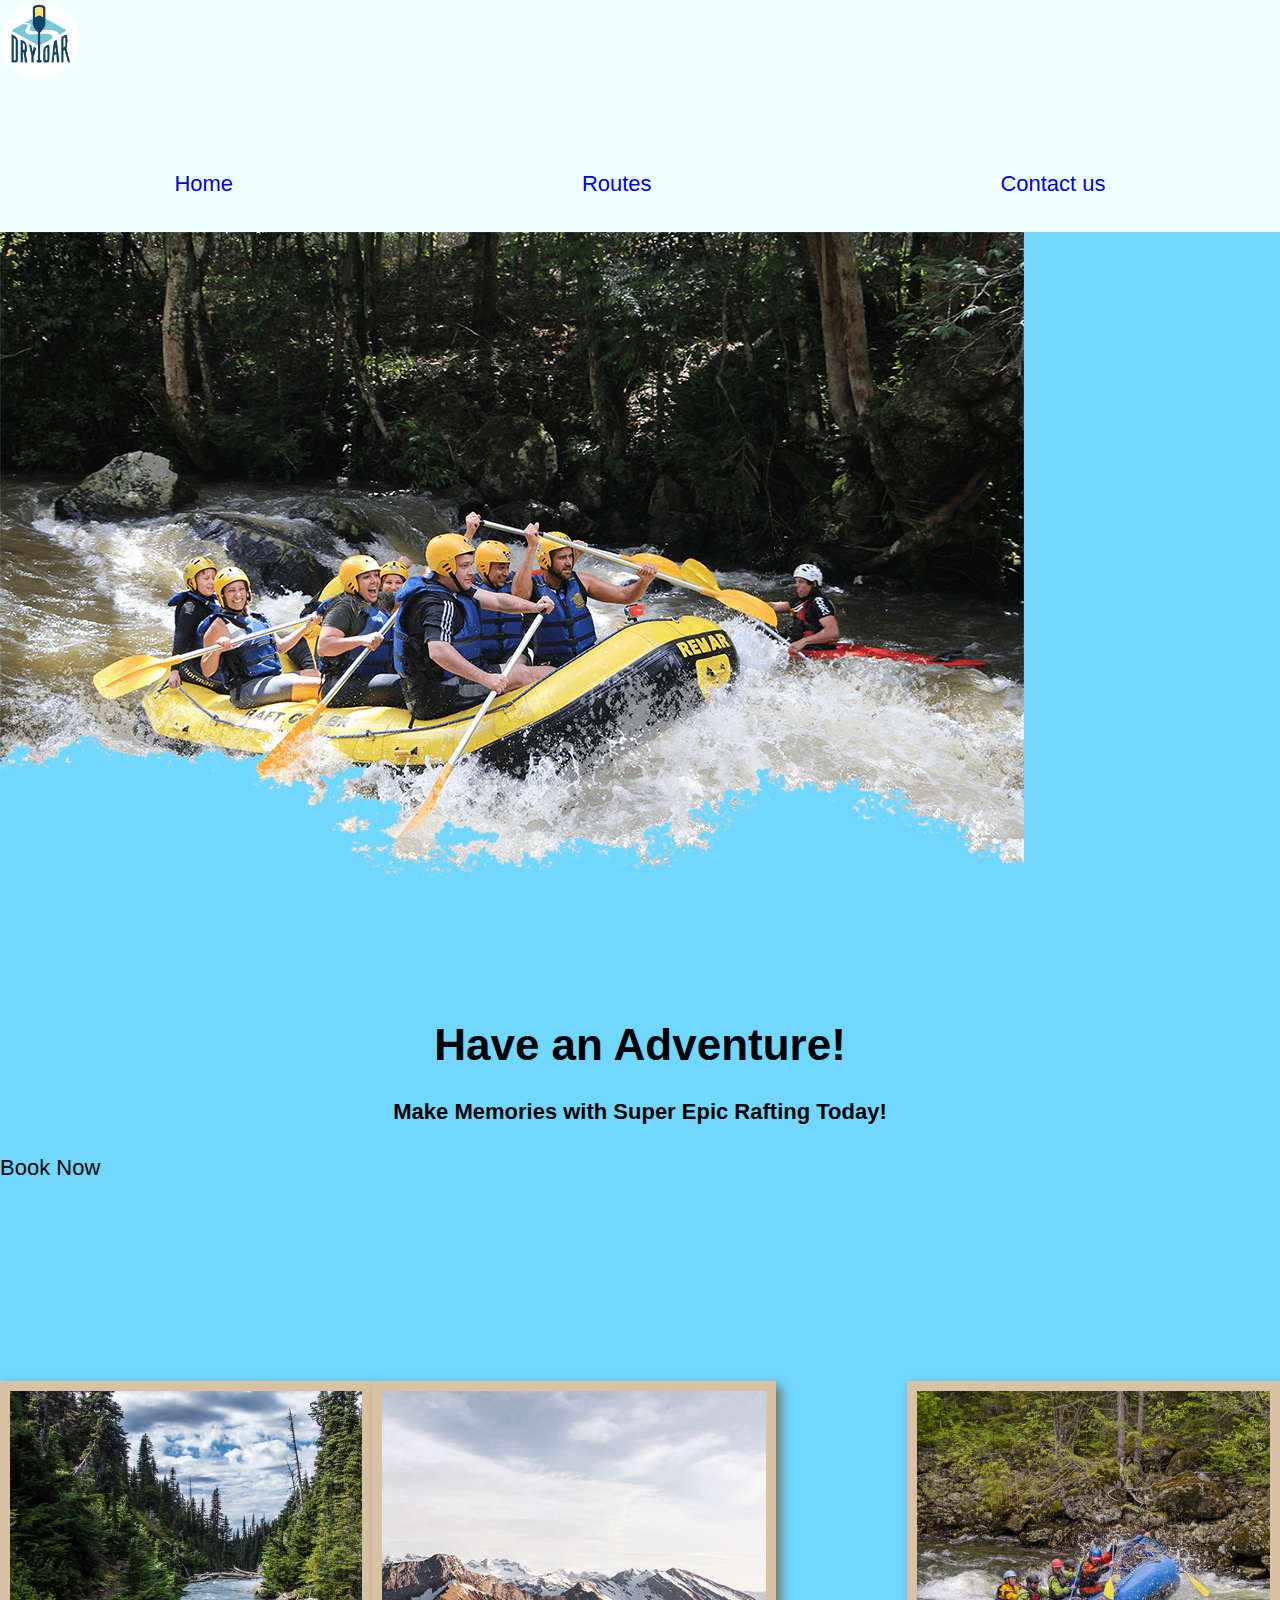
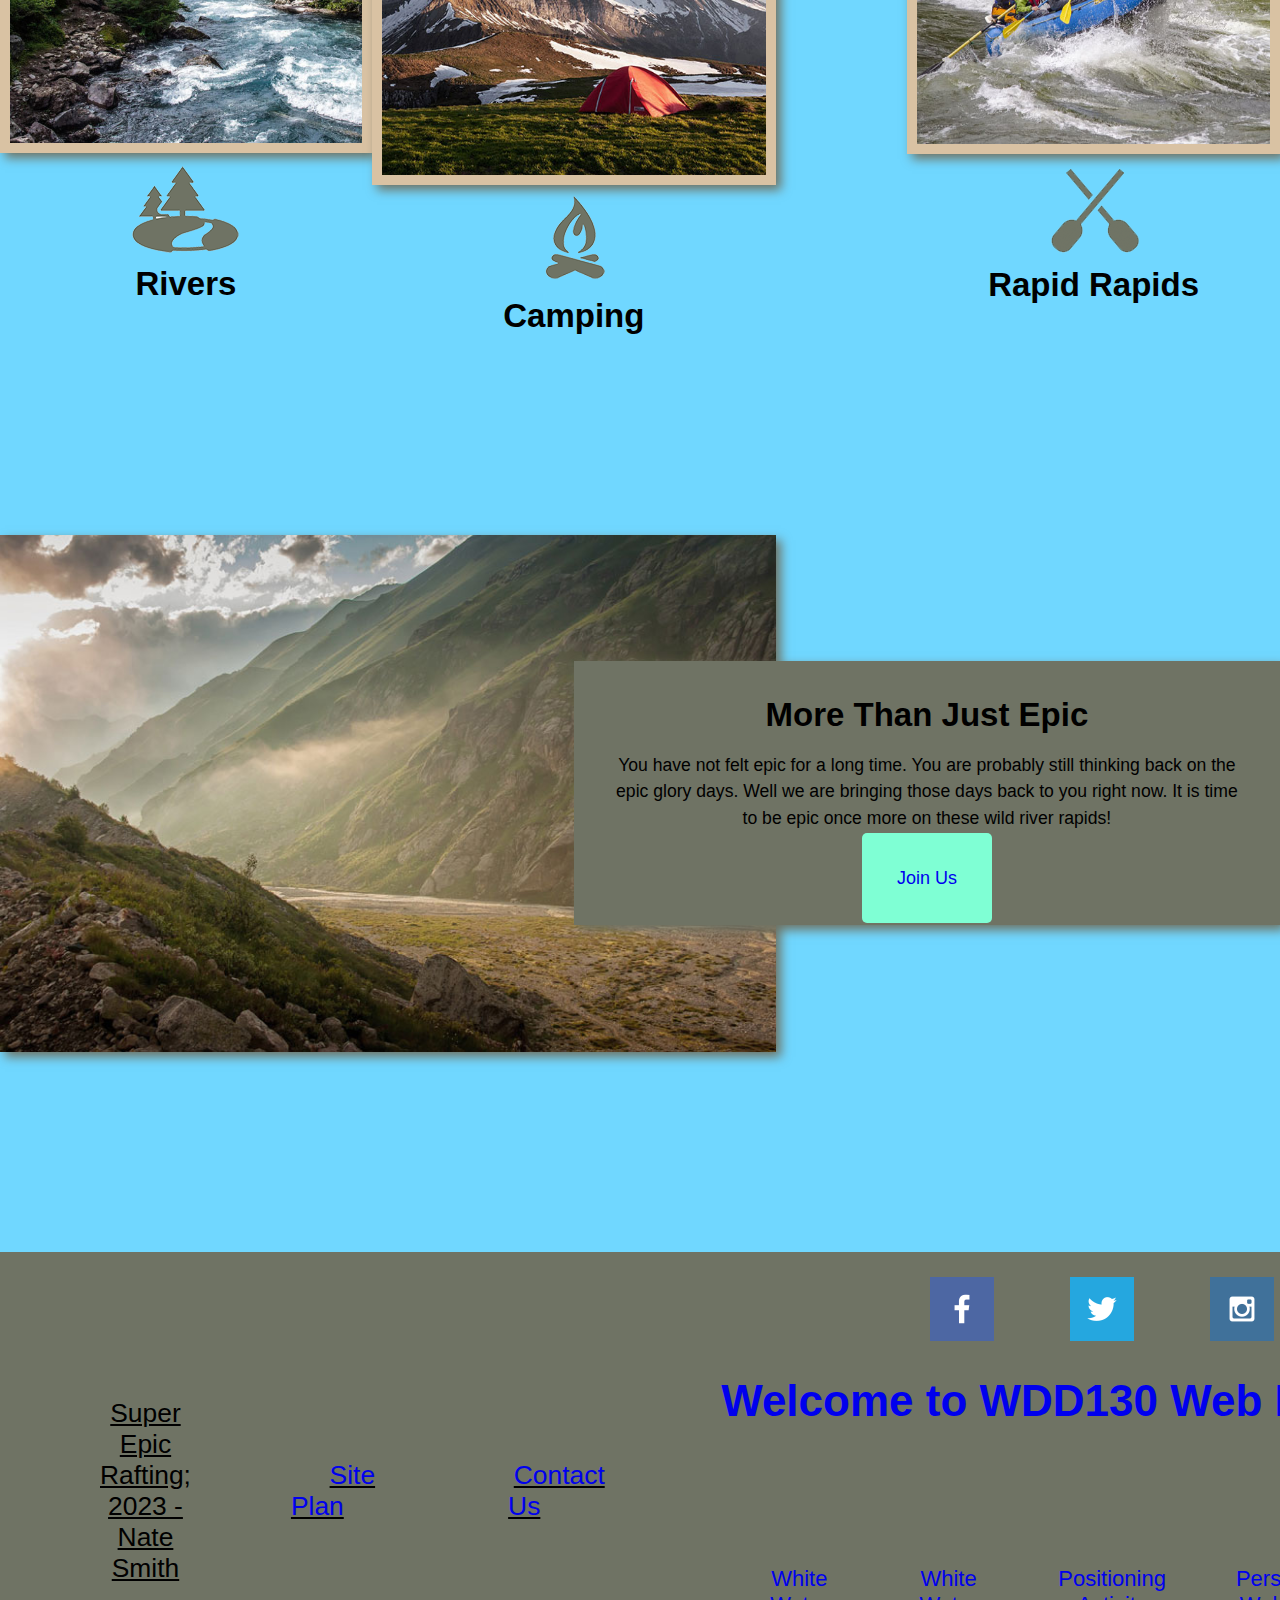
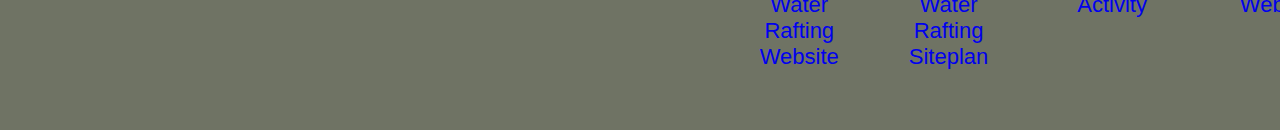
<file: wwr/index.html>
<!DOCTYPE html>
<html lang="en">
<head>
  <link rel="stylesheet" href="style/style.css">
  <meta charset="UTF-8">
  <meta name="viewport" content="width=device-width, initial-scale=1.0">
  <title>Super Epic Rafting</title>
</head>
<body>
  <header>
    <a id="logo_link" href="index.html">
        <img class="logo" src="Images/logo.png" alt="Dry Oar Logo">
    </a>
    <nav>
      <a href="index.html":>Home</a>
      <a href= "routes.html":>Routes</a>
      <a href="contactus.html">Contact us</a>
   </nav>
</header>
<div id="hero">
  <div id="hero box">
    <img id="hero-img" src="Images/hero.png" alt="people enjoying rafting">
  </div>
  <section id="hero-msg">
    <h1 class="home-title"> Have an Adventure!</h1>
    <h4>Make Memories with Super Epic Rafting Today!</h4>
    <a class="'book' href=contactus.html">Book Now</a>
  </div>
  </section>
</div>
<main class="home-grid">
  <section class="rivers-card">
    <img class="card-img" src="Images/rivers.jpg" alt="river in forest">
    <img class="icon" src="Images/rivericon.png" alt="river icon">
    <h2>Rivers</h2>
  </section>
  <section class="camping-card">
    <img class="card-img" src="Images/camping.jpg" alt="rafting boat">
    <img class="icon" src="Images/fireicon.png" alt="fire icon">
    <h2>Camping</h2>
  </section>
  <div id="background"></div>
  <section class="rapids-card">
    <img class="card-img" src="Images/rapids.jpg" alt="rafting boat">
    <img class="icon" src="Images/oars.png" alt="oars icon">
    <h2>Rapid Rapids</h2>
  </section>
  <img class="mountains" src="Images/mountains.jpg" alt="The Shire">
  <section class="msg">
    <h2>More Than Just Epic</h2>
    <p>You have not felt epic for a long time. You are probably still thinking back on the epic glory days. Well we are bringing those days back to you right now. It is time to be epic once more on these wild river rapids!</p>
    <a class="join" href="rivers.html"> Join Us</a>
  </section>
  </section></main>
</main>
<footer>
    <p>Super Epic Rafting; 2023 - Nate Smith</p>
    <p><a href="site-plan-rafting.html">Site Plan</a></p>
    <p><a href="contactus.html">Contact Us</a></p>
    <div class="social">
        <a href="https://facebook.com" target="_blank">
            <img src="Images/facebook.png" alt="fb icon">
        </a>
        <a href="https://twitter.com" target="_blank">
            <img src="Images/twitter.png" alt="twitter icon">
        </a>
        <a href="https://instagram.com" target="_blank">
            <img src="Images/instagram.png" alt="instagram icon">
            <h1>Welcome to WDD130 Web Projects</h1>
<nav>
  <a href="wwr/index.html">White Water Rafting Website</a>
  <a href="wwr/site-plan-rafting.html">White Water Rafting Siteplan</a>
  <a href="positioning.html">Positioning Activity</a>
  <a href="#">Personal Website</a>
  <a href="#">Personal Siteplan</a>
</nav>
</file>
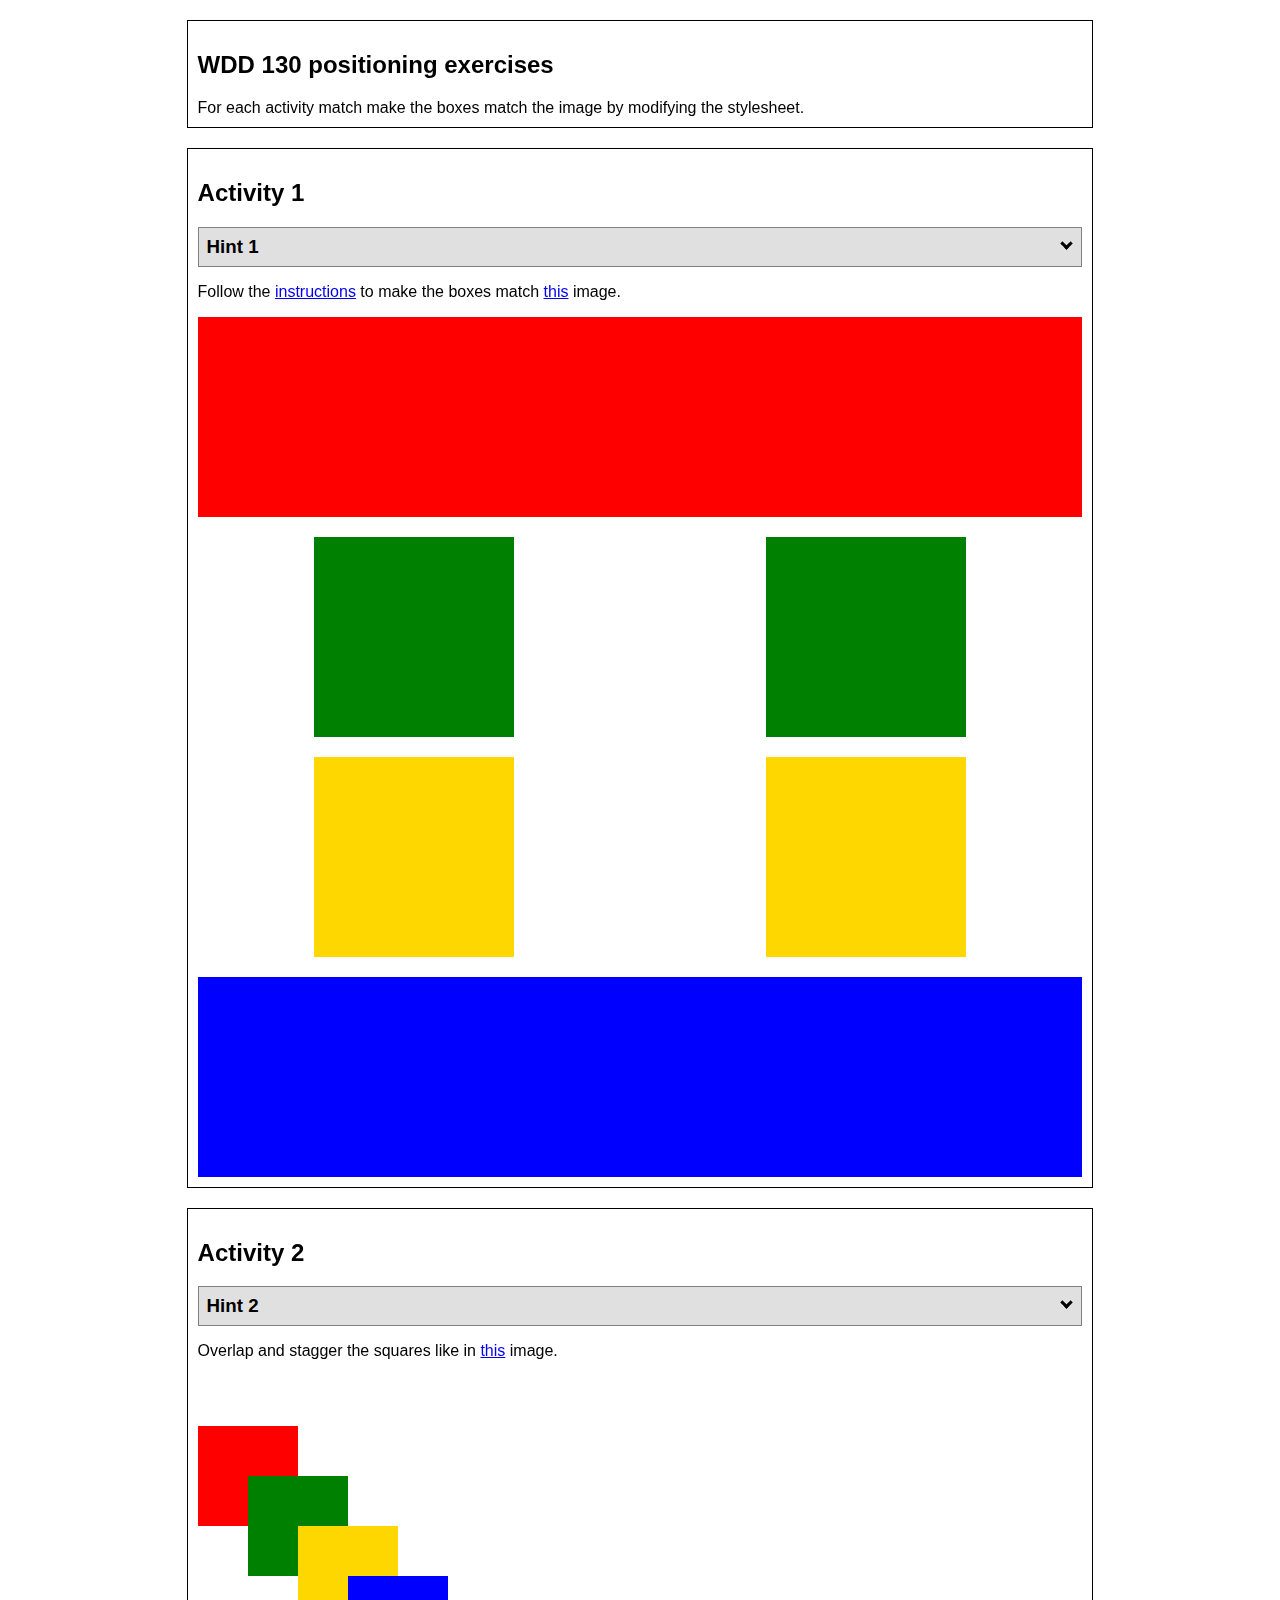
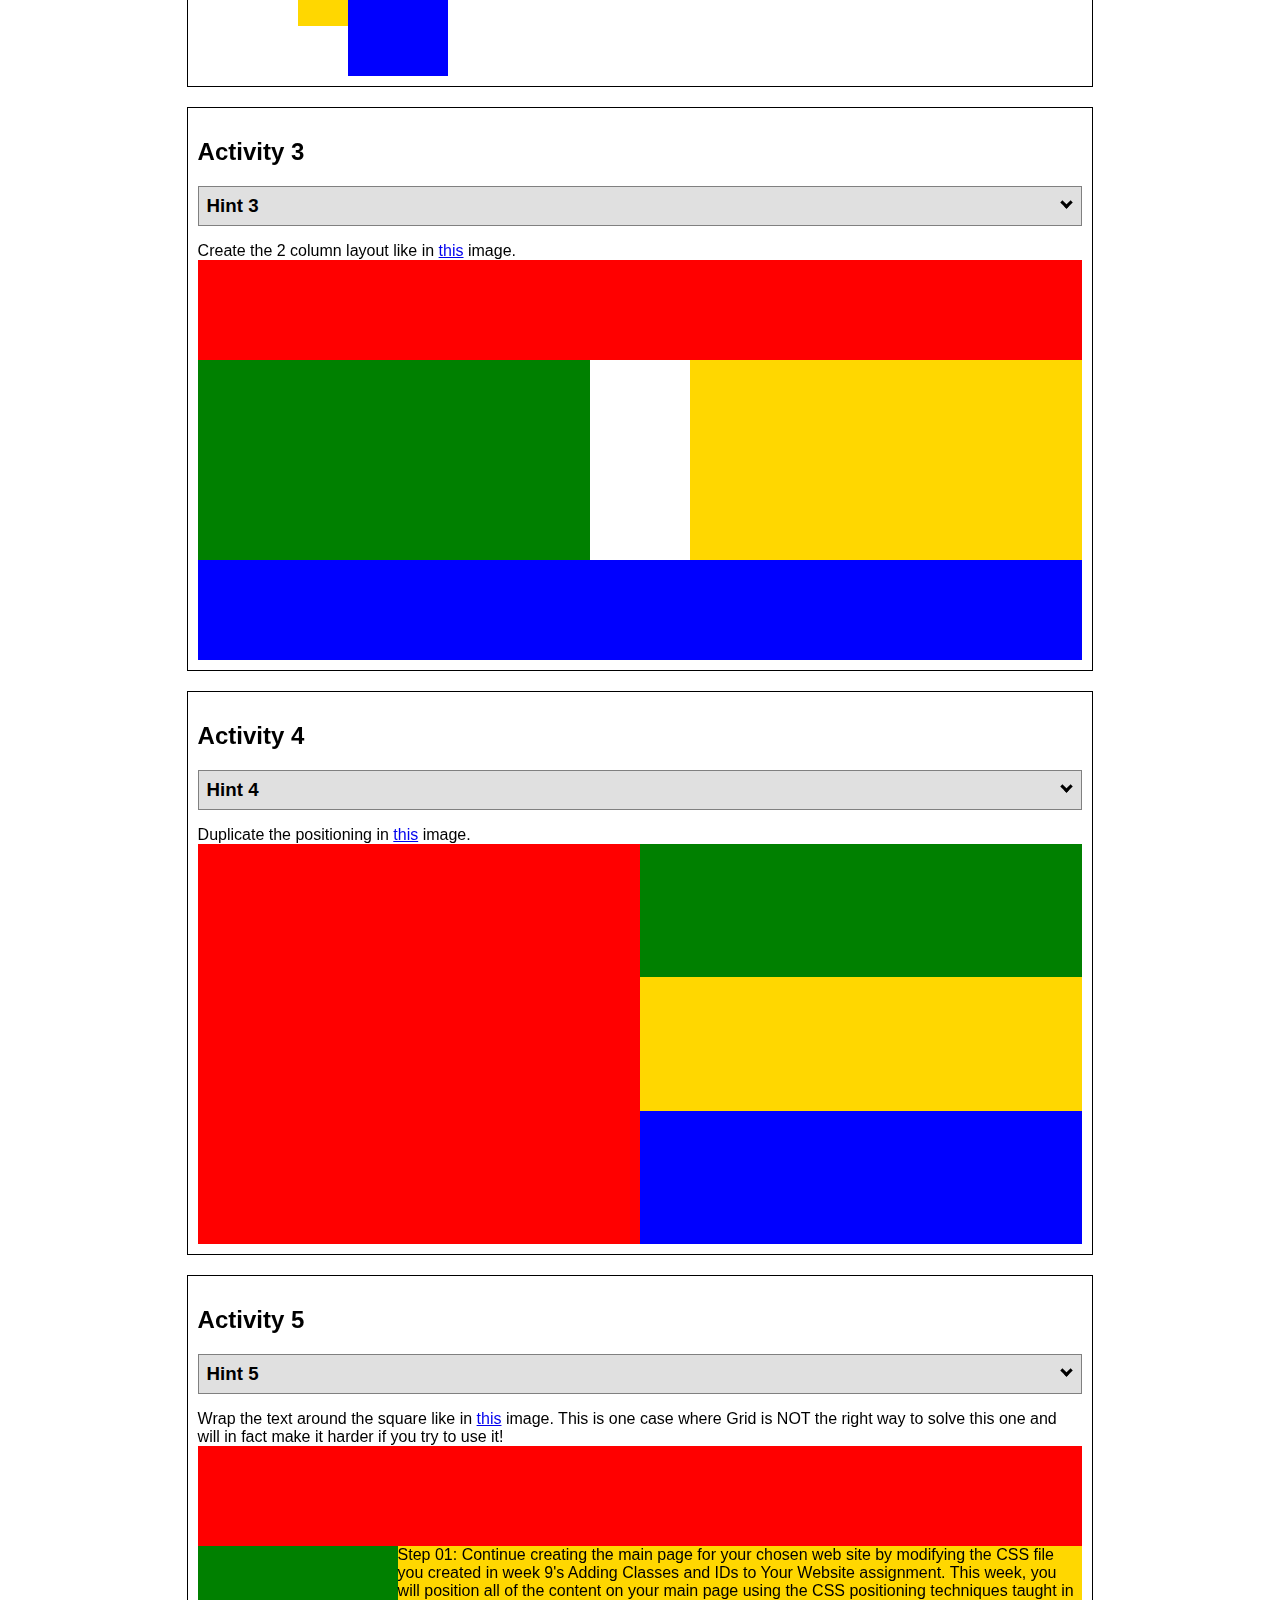
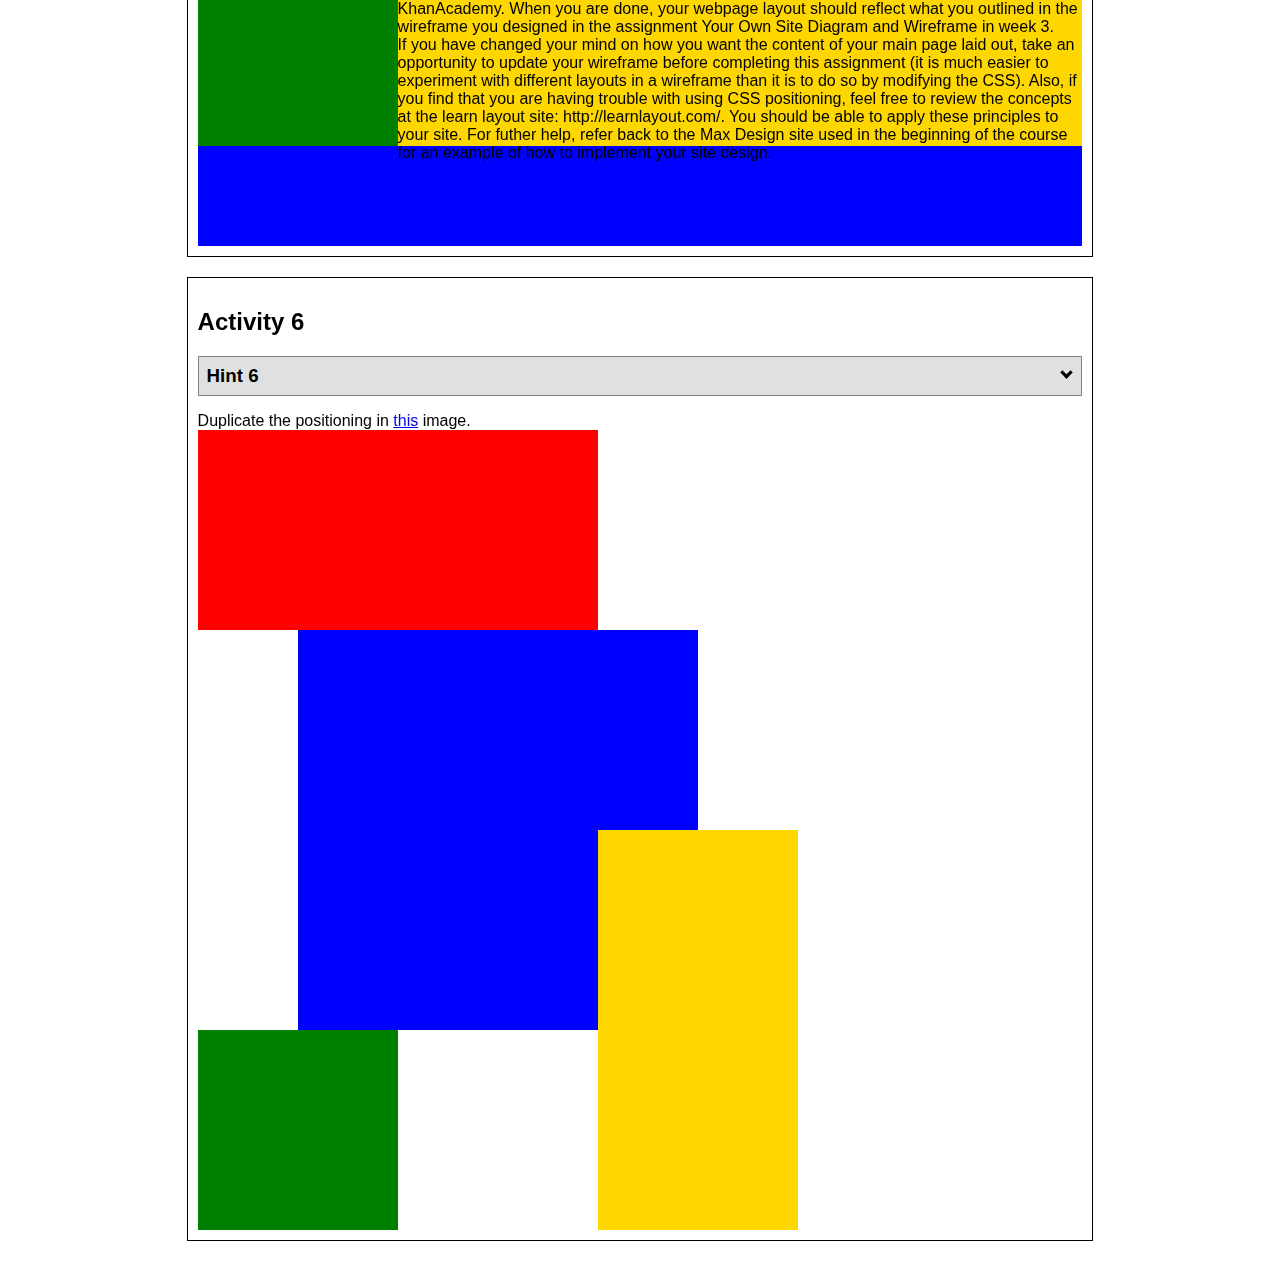
<file: positioning.html>
<!DOCTYPE html>
<html lang="en">
  <head>
    <!-- HTML - Name: positioning.html -->
    <title>Positioning Activity</title>
    <link rel="stylesheet" type="text/css" href="positionstyles.css" />
  </head>
  <body>
    <div class="activity">
      <h2>WDD 130 positioning exercises</h2>
      For each activity match make the boxes match the image by modifying the stylesheet.</div>
    <div class="activity">
      <h2>Activity 1</h2>
      <section class="hint"><input type="checkbox" ><i></i> <h3>Hint 1</h3><div><p>Check out the <a href="https://byui-wdd.github.io/wdd130/activities/w06-css-positioning.html" target="_blank">activity instructions</a> in Ilearn!</p></div></section>
      <p>Follow the <a href="https://byui-wdd.github.io/wdd130/activities/w06-css-positioning.html" target="_blank">instructions</a> to make the boxes match  <a href="https://byui-wdd.github.io/wdd130/images/example1.png" target="_blank">this</a> image.</p>
      <div class="content1" >
        <div class="red1" ></div>
        <div class="green1" ></div>
        <div class="green1" ></div>
        <div class="yellow1"></div>
        <div class="yellow1"></div>
        <div class="blue1"></div>
      </div>
    </div>
    <div class="activity">
      <h2>Activity 2</h2>
      <section class="hint"><input type="checkbox" > <h3>Hint 2</h3><i></i><div>
      <ul>
      <li>grid-template-columns: 50px 50px 50px 50px 50px </li></ul></div></section>
      <p>Overlap and stagger the squares like in <a href="https://byui-wdd.github.io/wdd130/images/example2.png" target="_blank">this</a> image.</p>
      <div class="content2" >
        <div class="red2" ></div>
        <div class="green2" ></div>
        <div class="yellow2"></div>
        <div class="blue2"></div>
      </div>
    </div>
    <div class="activity">
      <h2>Activity 3</h2>
      <section class="hint"><input type="checkbox" > <h3>Hint 3</h3><i></i><div><p>This one is going to be best solved with CSS Grid. Remember to make the boxes the right width first...then start moving them around. </p><h4>Properties used:</h4><ul><li>display:grid;</li><li>grid-template-columns:</li><li>grid-column-gap:</li>
        <li>grid-column:</li>  </ul></div></section>
      Create the 2 column layout like in <a href="https://byui-wdd.github.io/wdd130/images/example3.png" target="_blank">this</a>  image.
      <div class="content3" >
        <div class="red3" ></div>
        <div class="green3" ></div>
        <div class="yellow3"></div>
        <div class="blue3"></div>
      </div>
    </div>
    <div class="activity">
      <h2>Activity 4</h2>
      <section class="hint"><input type="checkbox" > <h3>Hint 4</h3><i></i><div><p>For the others we have been primarily concerned with width. For this one you will need to adjust height as well. </p><h4>Properties used:</h4><ul><li>display:grid;</li><li>grid-template-columns:</li><li>grid-row:</li></ul></div></section>
      Duplicate the positioning in <a href="https://byui-wdd.github.io/wdd130/images/example4.png" target="_blank">this</a> image. 
      <div class="content4" >
        <div class="red4" ></div>
        <div class="green4" ></div>
        <div class="yellow4"></div>
        <div class="blue4"></div>
      </div>
    </div>

    <div class="activity">
      <h2>Activity 5</h2>
      <section class="hint"><input type="checkbox" > <h3>Hint 5</h3><i></i><div><p>Grid is <strong>not</strong> the right way to do this.  In fact there is only one way to really do that...and that is with float. Remember that we float the thing we want the text to wrap around.  Also remember to start by making all the shapes the right size and shape.</p><h4>Properties used:</h4><ul><li>float: left;</li></ul></div></section>
      Wrap the text around the square like in <a href="https://byui-wdd.github.io/wdd130/images/example5.png" target="_blank">this</a> image. This is one case where Grid is NOT the right way to solve this one and will in fact make it harder if you try to use it!
      <div class="content5" >
        <div class="red5" ></div>
        <div class="green5" ></div>
        <div class="yellow5">Step 01: Continue creating the main page for your chosen web site by modifying the CSS file you created in week 9's Adding Classes and IDs to Your Website assignment. This week, you will position all of the content on your main page using the CSS positioning techniques taught in KhanAcademy. When you are done, your webpage layout should reflect what you outlined in the wireframe you designed in the assignment Your Own Site Diagram and Wireframe in week 3. <br />
          If you have changed your mind on how you want the content of your main page laid out, take an opportunity to update your wireframe before completing this assignment (it is much easier to experiment with different layouts in a wireframe than it is to do so by modifying the CSS). Also, if you find that you are having trouble with using CSS positioning, feel free to review the concepts at the learn layout site: http://learnlayout.com/. You should be able to apply these principles to your site. For futher help, refer back to the Max Design site used in the beginning of the course for an example of how to implement your site design.</div>
        <div class="blue5"></div>
      </div>
    </div>
    <div class="activity">
      <h2>Activity 6</h2>
      <section class="hint"><input type="checkbox" > <h3>Hint 6</h3><i></i><div><p>This one is all about visualizing the grid behind the layout. If you are having a hard time doing that first: all the sizes are even multiples of 100, and second here is another example with the lines drawn: <a href="https://byui-wdd.github.io/wdd130/images/example6-hint.png" target="_blank">example 6 with lines</a>. For this one you will find it easiest if you use px for the column width. You can also use <kbd>z-index</kbd> to control the element layering.    </p><h4>Properties used:</h4><ul><li>display:grid;</li><li>grid-template-columns:</li><li>grid-column:</li><li>grid-row:</li><li><a href="https://www.w3schools.com/cssref/pr_pos_z-index.asp" target="_blank">z-index:</a></li></ul></div></section>
      Duplicate the positioning in <a href="https://byui-wdd.github.io/wdd130/images/example6.png" target="_blank">this</a> image.
      <div class="content6" >
        <div class="red6" ></div>
        <div class="green6" ></div>
        <div class="yellow6"></div>
        <div class="blue6"></div>
      </div>
    </div>
  </body>
</html>
</file>
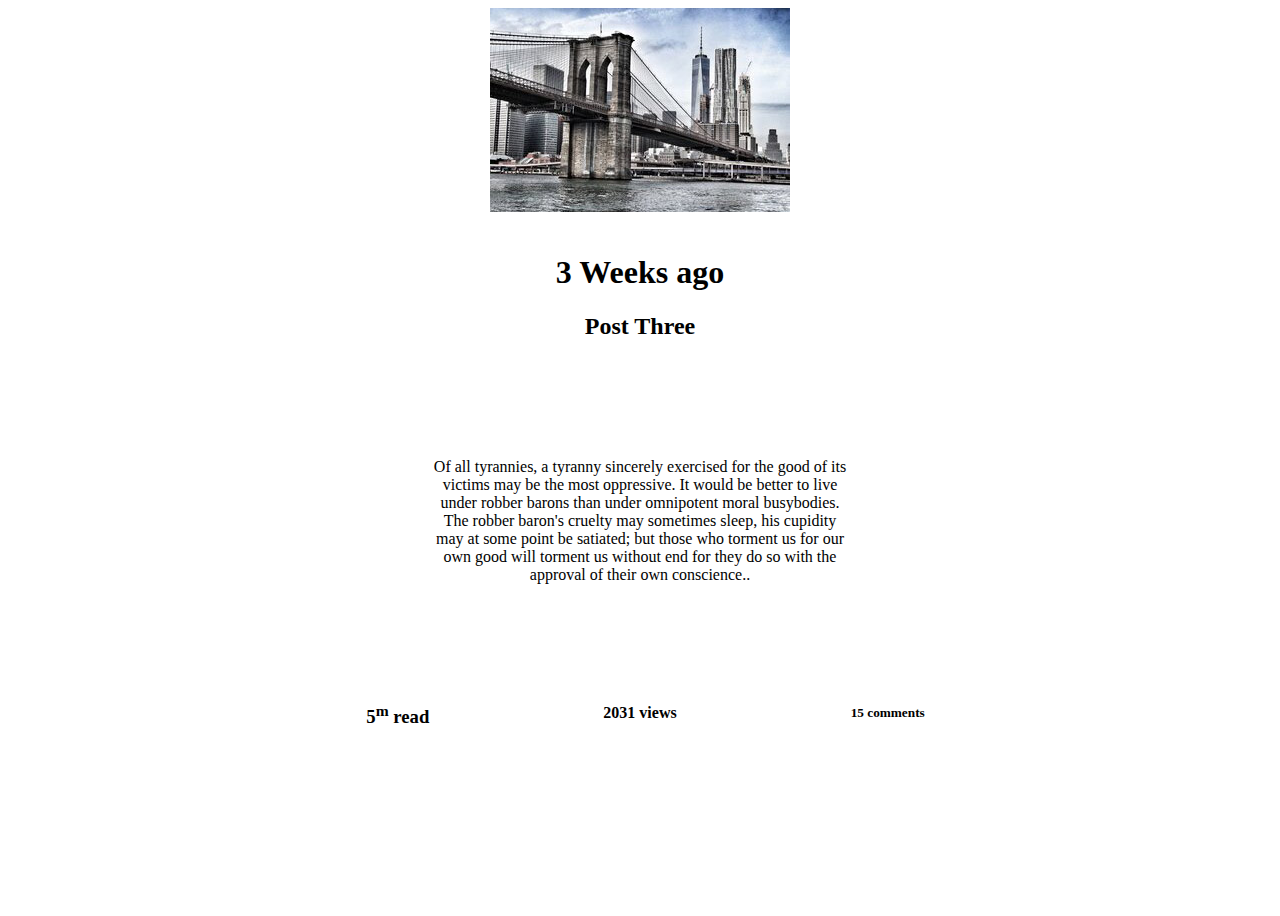
<file: practice stuff/w9practice.html>
<!DOCTYPE html>
<html lang="en">
<head>
    <link rel="stylesheet" href="styles/w9style.css">
    <meta charset="UTF-8">
    <meta name="viewport" content="width=device-width, initial-scale=1.0">
    <title>Document</title>
</head>
<div class="grid-container">
    <div class="grid-item image">
      <img src="images/city.jpg" alt="Centered Image">
    </div>
    <div class="grid-item top">
        <h1>3 Weeks ago</h1>
        <h2>Post Three</h2>
    </div>
    <div class="grid-item text">
      <p>Of all tyrannies, a tyranny sincerely exercised for the good of its victims may be the most oppressive. It would be better to live under robber barons than under omnipotent moral busybodies. The robber baron's cruelty may sometimes sleep, his cupidity may at some point be satiated; but those who torment us for our own good will torment us without end for they do so with the approval of their own conscience..</p>
    </div>
    <div class="grid-item bottom-left">
        <h3> 5<sup>m</sup> read</h3>
    </div>
    <div class="grid-item bottom-center">
        <h4> 2031 views</h4>
    </div>
    <div class="grid-item bottom-right">
        <h5> 15 comments </h5>
    </div>
  </div>
</file>
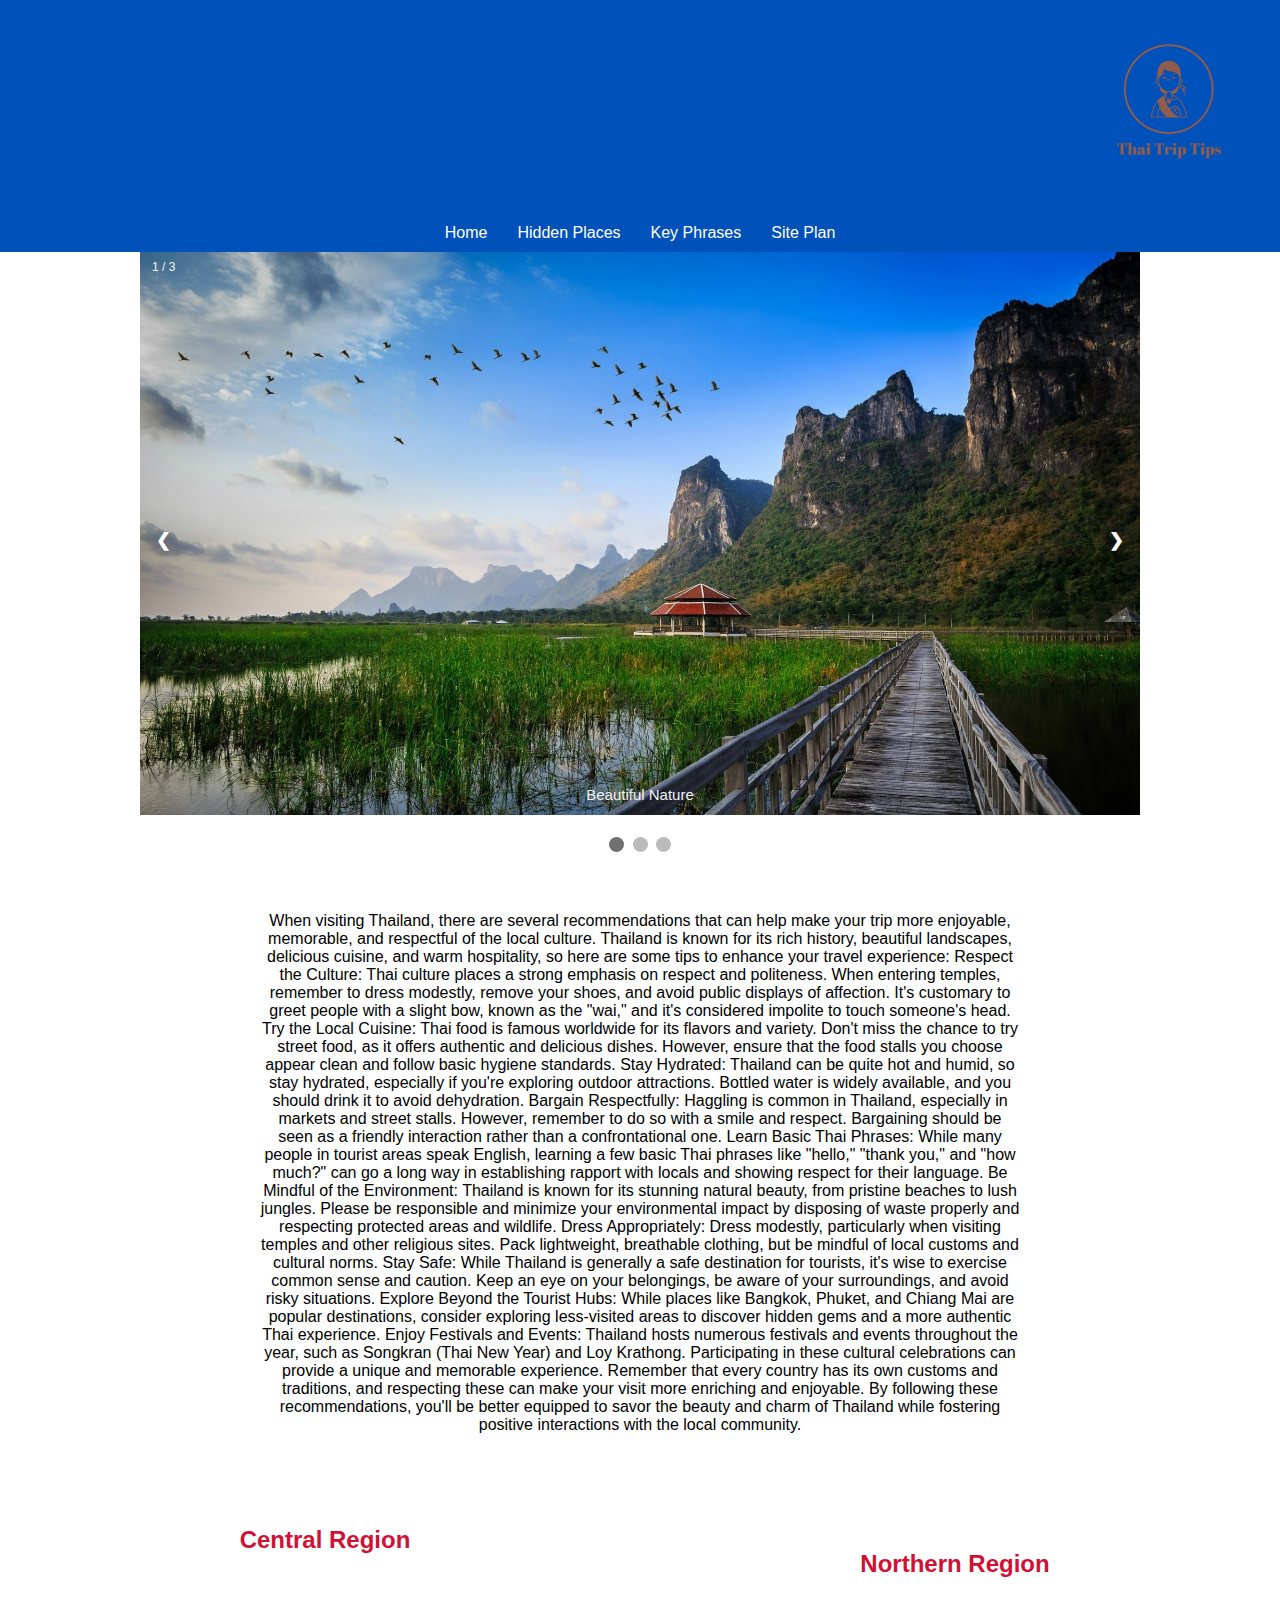
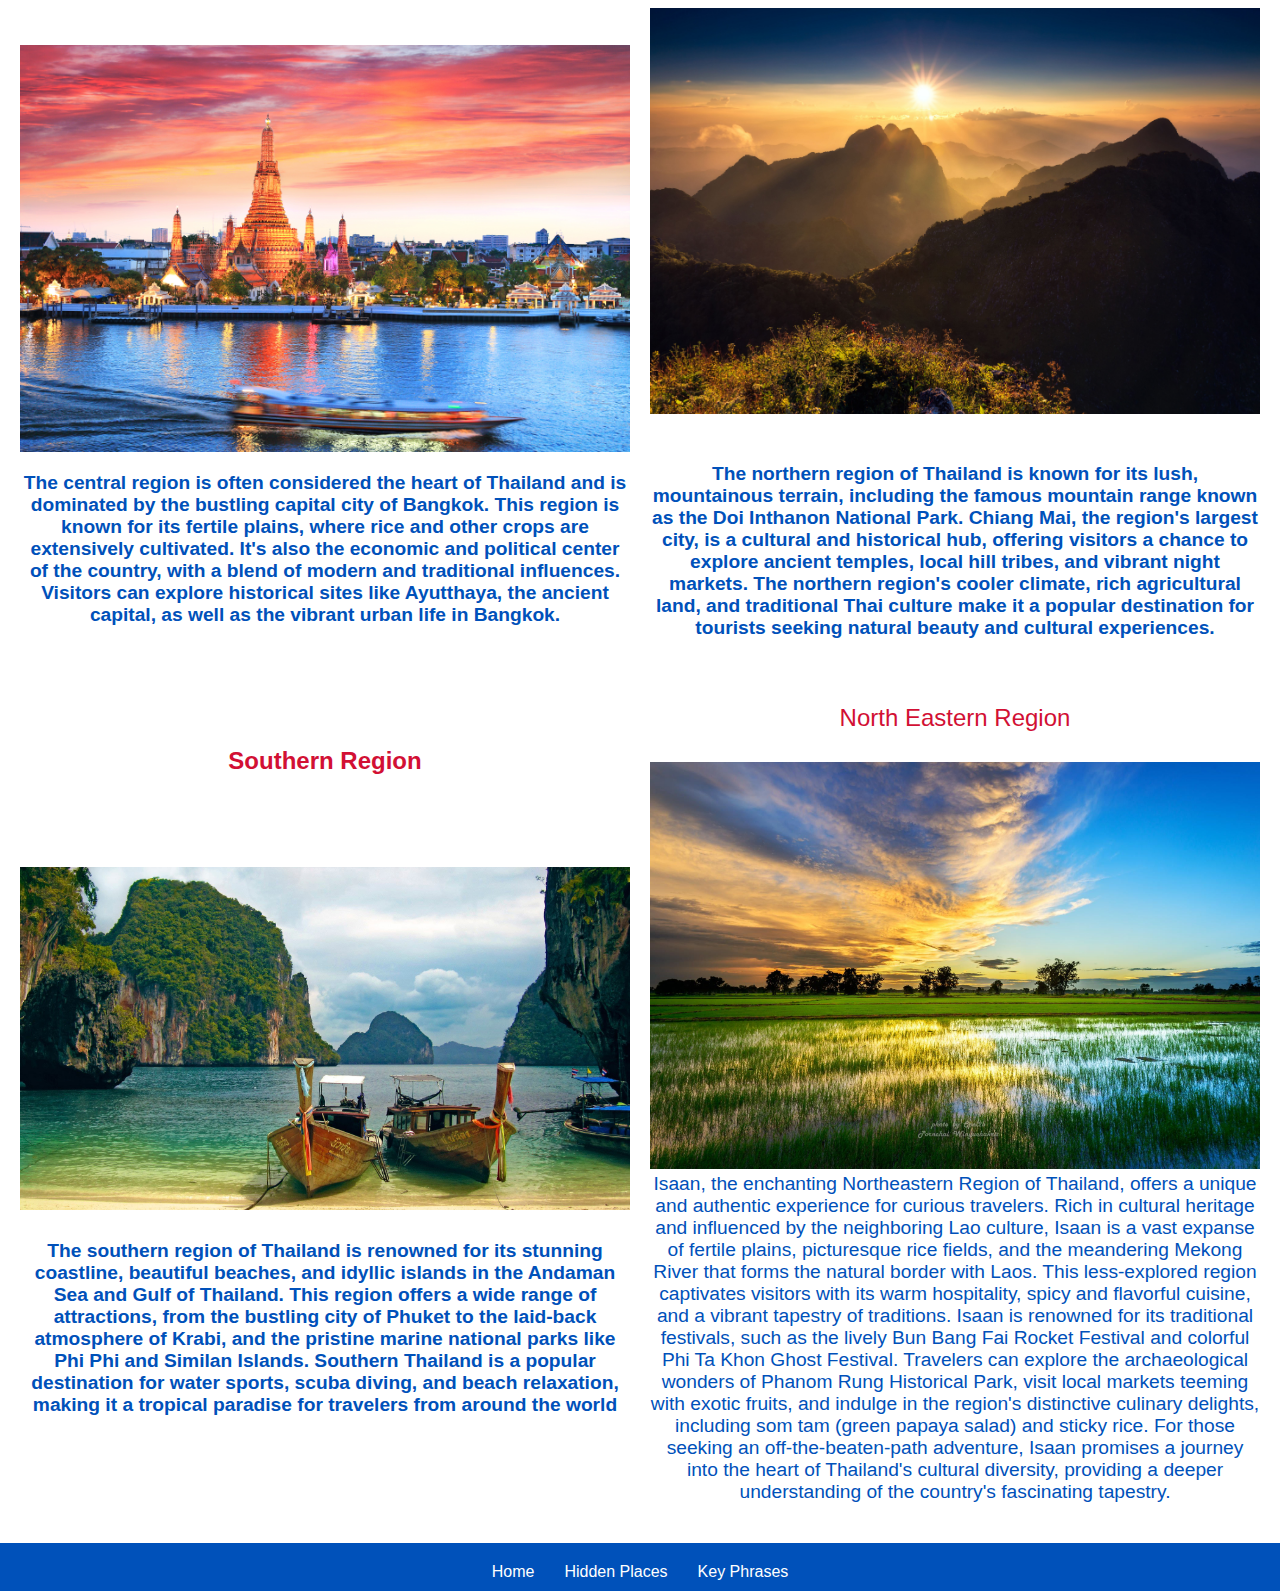
<file: thaitriptips/home.html>
<!DOCTYPE html>
<html lang="en">
<head>
    <link rel="stylesheet" href="styles/style.css">
    <meta charset="UTF-8">
    <meta name="viewport" content="width=device-width, initial-scale=1.0">
    <title>Document</title>
</head>
<body>
    <header>
        <img class="logo" src="images/Thai Trip Tips-logos_transparent.png" alt="thai logo">
        <nav>
            <a href="home.html">Home</a>
            <a href="places.html">Hidden Places</a>
            <a href="phrases.html">Key Phrases</a>
            <a href="site-plan.html">Site Plan</a>
        </nav>
    </header>
    <!--<div id="banner">-->
        <!-- Slideshow container -->
<div class="slideshow-container">

    <!-- Full-width images with number and caption text -->
    <div class="mySlides fade">
      <div class="numbertext">1 / 3</div>
      <img src="images/landscape1.jpg" style="width:100%">
      <div class="text">Beautiful Nature</div>
    </div>
  
    <div class="mySlides fade">
      <div class="numbertext">2 / 3</div>
      <img src="images/waterfall1.jpg" style="width:100%">
      <div class="text">Find Adventure</div>
    </div>
  
    <div class="mySlides fade">
      <div class="numbertext">3 / 3</div>
      <img src="images/tuktuk.jpg" style="width:100%">
      <div class="text">Experience Culture</div>
    </div>
  
    <!-- Next and previous buttons -->
    <a class="prev" onclick="plusSlides(-1)">&#10094;</a>
    <a class="next" onclick="plusSlides(1)">&#10095;</a>
  </div>
  <br>
  
  <!-- The dots/circles -->
  <div style="text-align:center">
    <span class="dot" onclick="currentSlide(1)"></span>
    <span class="dot" onclick="currentSlide(2)"></span>
    <span class="dot" onclick="currentSlide(3)"></span>
    
  <!-----</div>-->
        <!--<img class="banner_image" src="images/landscape1.jpg" alt="none">-->
    <!--</div>-->
    <section id="intro">
        <p>When visiting Thailand, there are several recommendations that can help make your trip more enjoyable, memorable, and respectful of the local culture. Thailand is known for its rich history, beautiful landscapes, delicious cuisine, and warm hospitality, so here are some tips to enhance your travel experience: Respect the Culture: Thai culture places a strong emphasis on respect and politeness. When entering temples, remember to dress modestly, remove your shoes, and avoid public displays of affection. It's customary to greet people with a slight bow, known as the "wai," and it's considered impolite to touch someone's head. Try the Local Cuisine: Thai food is famous worldwide for its flavors and variety. Don't miss the chance to try street food, as it offers authentic and delicious dishes. However, ensure that the food stalls you choose appear clean and follow basic hygiene standards. Stay Hydrated: Thailand can be quite hot and humid, so stay hydrated, especially if you're exploring outdoor attractions. Bottled water is widely available, and you should drink it to avoid dehydration. Bargain Respectfully: Haggling is common in Thailand, especially in markets and street stalls. However, remember to do so with a smile and respect. Bargaining should be seen as a friendly interaction rather than a confrontational one. Learn Basic Thai Phrases: While many people in tourist areas speak English, learning a few basic Thai phrases like "hello," "thank you," and "how much?" can go a long way in establishing rapport with locals and showing respect for their language. Be Mindful of the Environment: Thailand is known for its stunning natural beauty, from pristine beaches to lush jungles. Please be responsible and minimize your environmental impact by disposing of waste properly and respecting protected areas and wildlife. Dress Appropriately: Dress modestly, particularly when visiting temples and other religious sites. Pack lightweight, breathable clothing, but be mindful of local customs and cultural norms. Stay Safe: While Thailand is generally a safe destination for tourists, it's wise to exercise common sense and caution. Keep an eye on your belongings, be aware of your surroundings, and avoid risky situations. Explore Beyond the Tourist Hubs: While places like Bangkok, Phuket, and Chiang Mai are popular destinations, consider exploring less-visited areas to discover hidden gems and a more authentic Thai experience. Enjoy Festivals and Events: Thailand hosts numerous festivals and events throughout the year, such as Songkran (Thai New Year) and Loy Krathong. Participating in these cultural celebrations can provide a unique and memorable experience. Remember that every country has its own customs and traditions, and respecting these can make your visit more enriching and enjoyable. By following these recommendations, you'll be better equipped to savor the beauty and charm of Thailand while fostering positive interactions with the local community.</p>
    </section>
    <main class="home-grid">
        <div class="row1">
            <h1>Central Region</h1>
            <section class="img1">
                <img src="images/bangkok.jpg" alt="">
                <div id="p1">
                    <h2>The central region is often considered the heart of Thailand and is dominated by the bustling capital city of Bangkok. This region is known for its fertile plains, where rice and other crops are extensively cultivated. It's also the economic and political center of the country, with a blend of modern and traditional influences. Visitors can explore historical sites like Ayutthaya, the ancient capital, as well as the vibrant urban life in Bangkok.</h2>
                </div>
            </section>
            <h3>Southern Region</h3>
            <section class="img2">
                <img src="images/south.jpg" alt="">
                <div id="p2">
                    <h4>The southern region of Thailand is renowned for its stunning coastline, beautiful beaches, and idyllic islands in the Andaman Sea and Gulf of Thailand. This region offers a wide range of attractions, from the bustling city of Phuket to the laid-back atmosphere of Krabi, and the pristine marine national parks like Phi Phi and Similan Islands. Southern Thailand is a popular destination for water sports, scuba diving, and beach relaxation, making it a tropical paradise for travelers from around the world</h4>
                </div>
            </section>
        </div>
        <div class="row2">
            <h5>Northern Region</h5>
            <section class="img3">
                <img src="images/northern.jpg" alt="">
                <h6>The northern region of Thailand is known for its lush, mountainous terrain, including the famous mountain range known as the Doi Inthanon National Park. Chiang Mai, the region's largest city, is a cultural and historical hub, offering visitors a chance to explore ancient temples, local hill tribes, and vibrant night markets. The northern region's cooler climate, rich agricultural land, and traditional Thai culture make it a popular destination for tourists seeking natural beauty and cultural experiences.</h6>
            </section>
            <h7>North Eastern Region</h7>
            <section class="img4">
                <img src="images/issan2.jpg" alt="">
                <h8>Isaan, the enchanting Northeastern Region of Thailand, offers a unique and authentic experience for curious travelers. Rich in cultural heritage and influenced by the neighboring Lao culture, Isaan is a vast expanse of fertile plains, picturesque rice fields, and the meandering Mekong River that forms the natural border with Laos. This less-explored region captivates visitors with its warm hospitality, spicy and flavorful cuisine, and a vibrant tapestry of traditions. Isaan is renowned for its traditional festivals, such as the lively Bun Bang Fai Rocket Festival and colorful Phi Ta Khon Ghost Festival. Travelers can explore the archaeological wonders of Phanom Rung Historical Park, visit local markets teeming with exotic fruits, and indulge in the region's distinctive culinary delights, including som tam (green papaya salad) and sticky rice. For those seeking an off-the-beaten-path adventure, Isaan promises a journey into the heart of Thailand's cultural diversity, providing a deeper understanding of the country's fascinating tapestry.</h8>
            </section>
        </div>
    </main>
    <footer class="footer">
        <nav>
            <a href="home.html">Home</a>
            <a href="places.html">Hidden Places</a>
            <a href="phrases.html">Key Phrases</a>
        </nav>
    </footer>
    <script>
        let slideIndex = 1;
        showSlides(slideIndex);

        function plusSlides(n) {
            showSlides(slideIndex += n);
        }

        function currentSlide(n) {
            showSlides(slideIndex = n);
        }

        function showSlides(n) {
            let i;
            let slides = document.getElementsByClassName("mySlides");
            let dots = document.getElementsByClassName("dot");

            if (n > slides.length) {
                slideIndex = 1;
            }

            if (n < 1) {
                slideIndex = slides.length;
            }

            for (i = 0; i < slides.length; i++) {
                slides[i].style.display = "none";
            }

            for (i = 0; i < dots.length; i++) {
                dots[i].className = dots[i].className.replace(" active", "");
            }

            slides[slideIndex - 1].style.display = "block";
            dots[slideIndex - 1].className += " active";
        }
    </script>
</body>
</html>
</file>
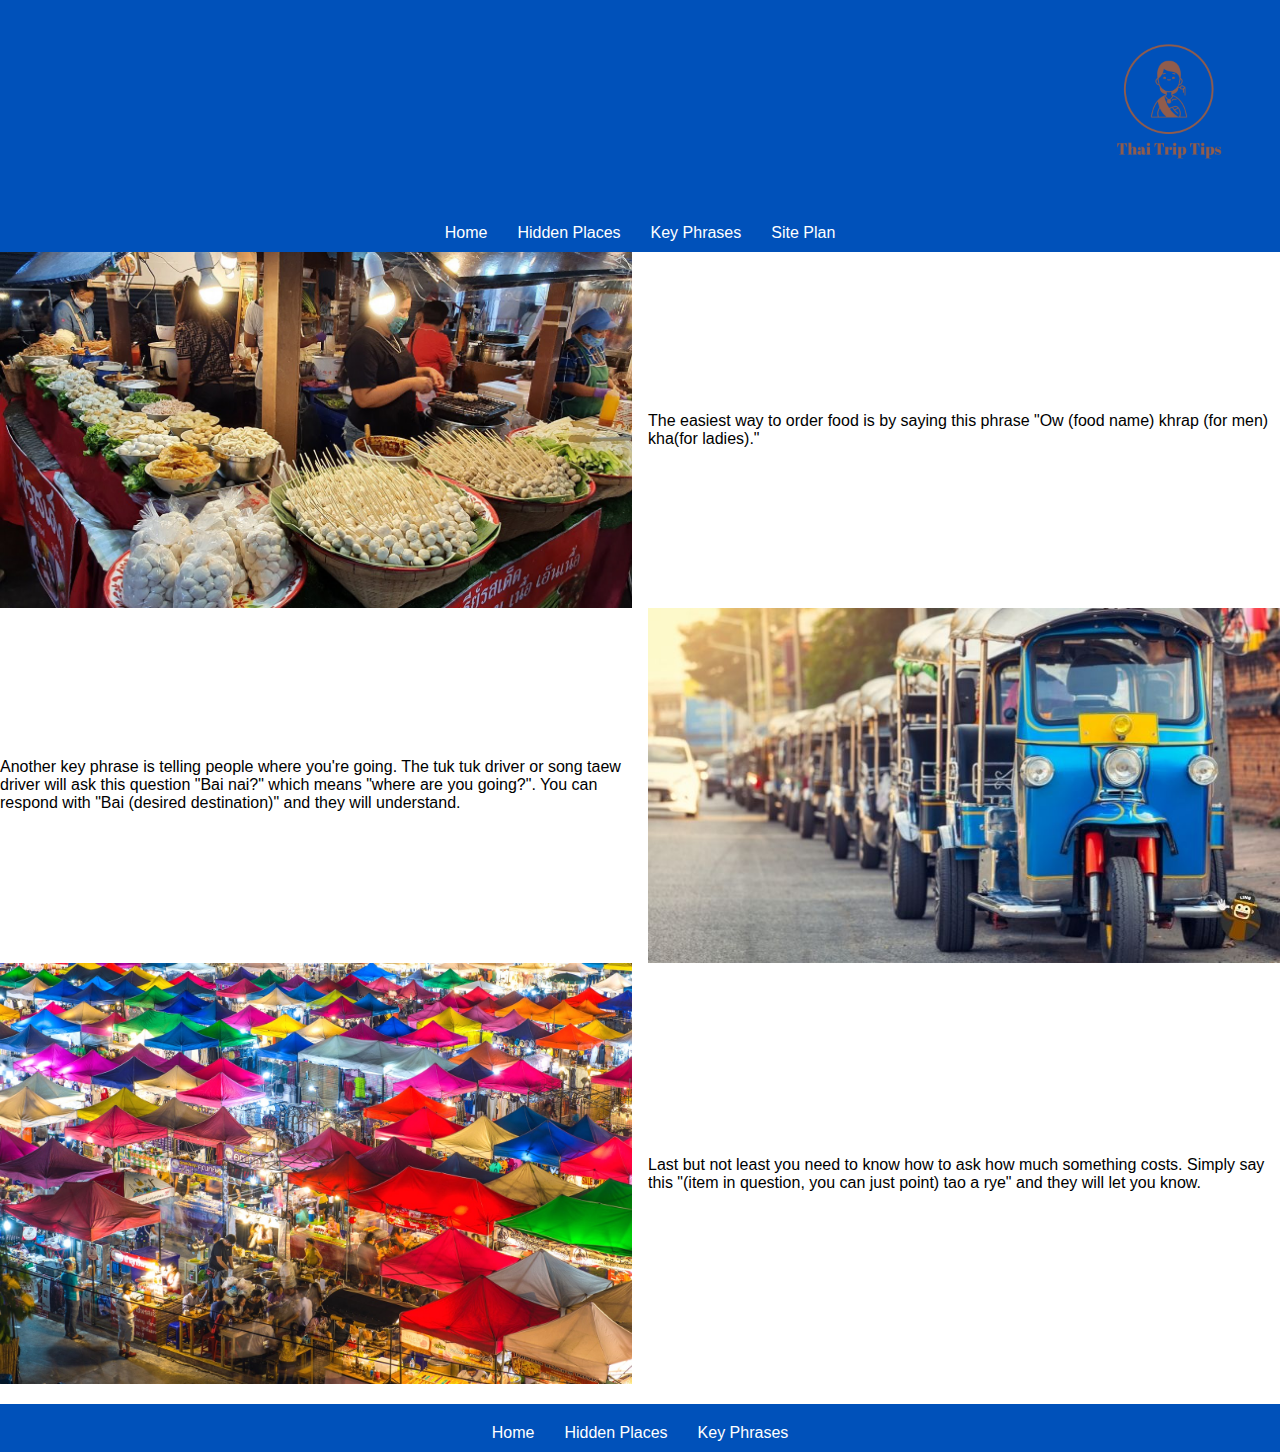
<file: thaitriptips/phrases.html>
<!DOCTYPE html>
<html lang="en">
<head>
    <link rel="stylesheet" href="styles/style.css">
    <meta charset="UTF-8">
    <meta name="viewport" content="width=device-width, initial-scale=1.0">
    <title>Document</title>
</head>
<body>
    <header>
        <img class="logo" src="images/Thai Trip Tips-logos_transparent.png" alt="thai logo">
        <nav>
          <a href="home.html">Home</a>
          <a href="places.html">Hidden Places</a>
          <a href="phrases.html">Key Phrases</a>
          <a href="site-plan.html">Site Plan</a>
       </nav>
    </header>
    <section id="phrase1">
        <img id="phrase1img" src="images/food1.jpg" alt="food image">
        <h8>The easiest way to order food is by saying this phrase "Ow (food name) khrap (for men) kha(for ladies)."</h1>
    </section>
    <section id="phrase2">
        <img id="phrase2img" src="images/tuktuk.jpg" alt="tuktuk image">
        <h9>Another key phrase is telling people where you're going. The tuk tuk driver or song taew driver will ask this question "Bai nai?" which means "where are you going?". You can respond with "Bai (desired destination)" and they will understand.</h2>
    </section>
    <section id="phrase3">
        <img id="phrase3img" src="images/nightmarket.jpg" alt="night market image">
        <h10>Last but not least you need to know how to ask how much something costs. Simply say this "(item in question, you can just point) tao a rye" and they will let you know.</h3>
    </section>
    <footer class="footer">
        <nav>
            <a href="home.html">Home</a>
            <a href="places.html">Hidden Places</a>
            <a href="phrases.html">Key Phrases</a>
        </nav>
    </footer>
</body>
</html>
</file>
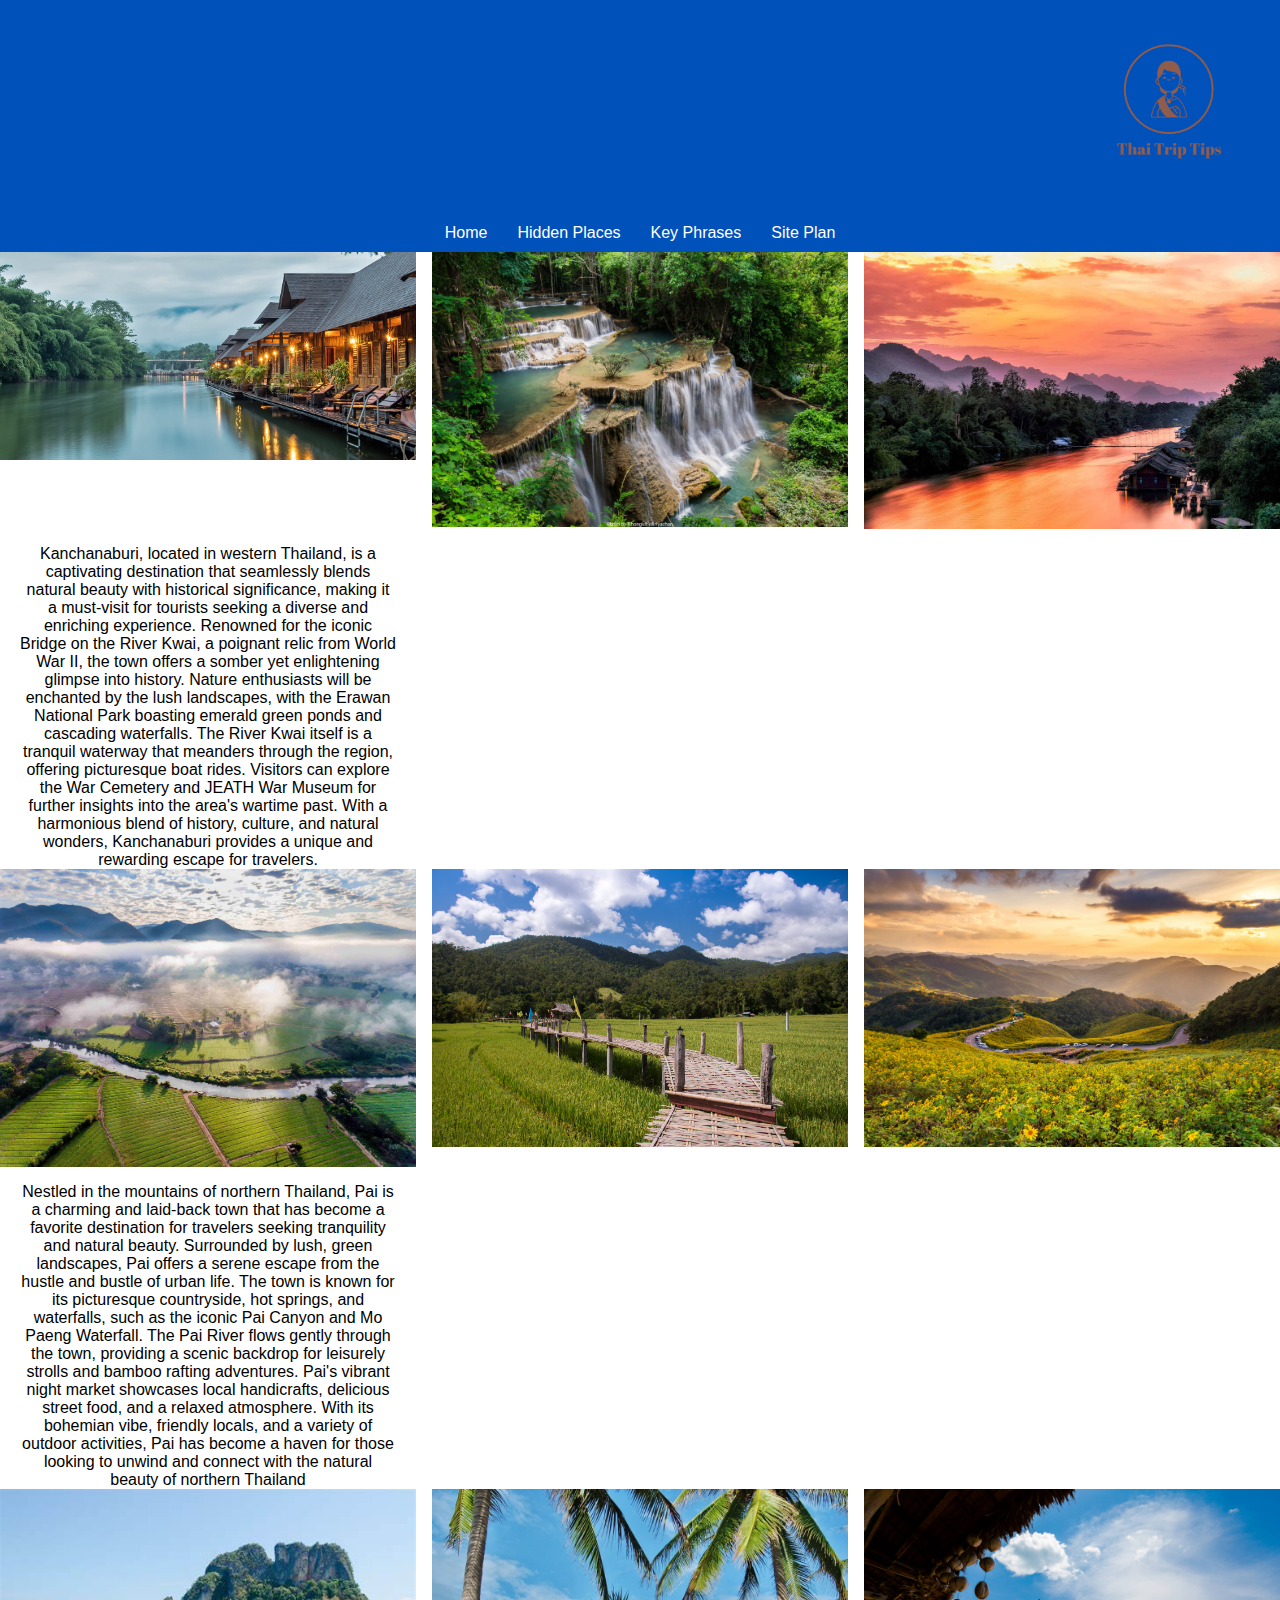
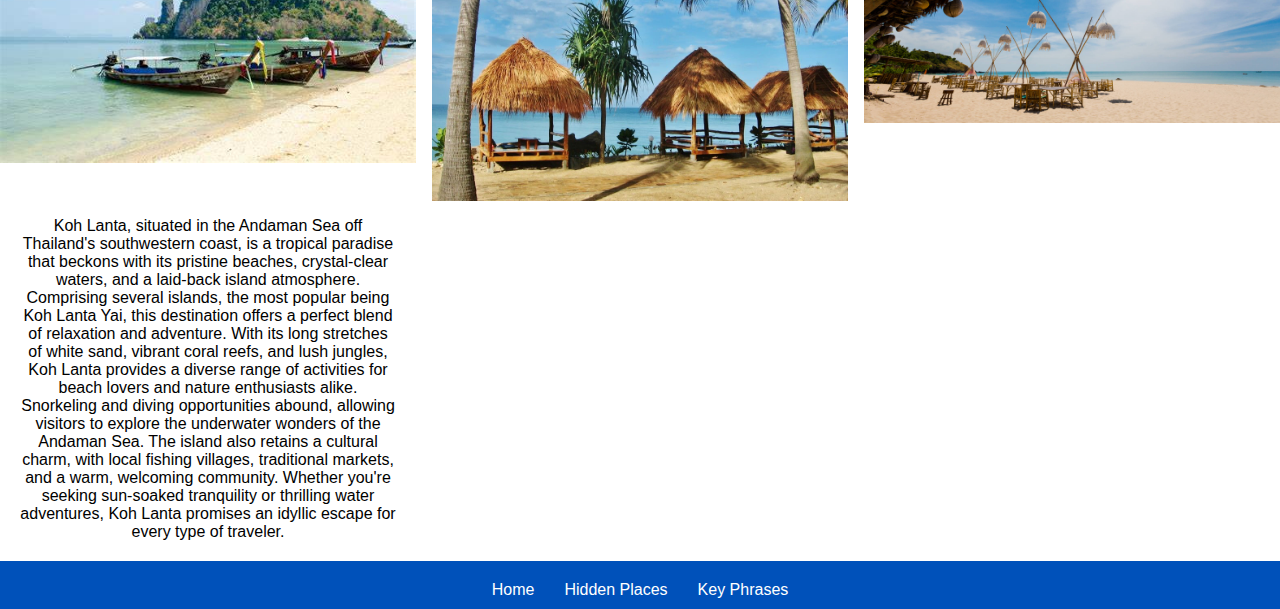
<file: thaitriptips/places.html>
<!DOCTYPE html>
<html lang="en">
<head>
    <link rel="stylesheet" href="styles/style.css">
    <meta charset="UTF-8">
    <meta name="viewport" content="width=device-width, initial-scale=1.0">
    <title>Document</title>
</head>
<body>
    <header>
        <img class="logo" src="images/Thai Trip Tips-logos_transparent.png" alt="thai logo">
        <nav>
            <a href="home.html">Home</a>
            <a href= "places.html">Hidden Places</a>
            <a href="phrases.html">Key Phrases</a>
            <a href="site-plan.html">Site Plan</a>
       </nav>
    </header>
<section id="area1">
    <img id="area1_item" src="images/kanchanaburi-1.jpg.jpg">
    <img id="area1_item2" src="images/waterfall1.jpg">
    <img id="area1_item3" src="images/khanchanburi2.jpg">
    <p> Kanchanaburi, located in western Thailand, is a captivating destination that seamlessly blends natural beauty with historical significance, making it a must-visit for tourists seeking a diverse and enriching experience. Renowned for the iconic Bridge on the River Kwai, a poignant relic from World War II, the town offers a somber yet enlightening glimpse into history. Nature enthusiasts will be enchanted by the lush landscapes, with the Erawan National Park boasting emerald green ponds and cascading waterfalls. The River Kwai itself is a tranquil waterway that meanders through the region, offering picturesque boat rides. Visitors can explore the War Cemetery and JEATH War Museum for further insights into the area's wartime past. With a harmonious blend of history, culture, and natural wonders, Kanchanaburi provides a unique and rewarding escape for travelers.</p>
</section>  
<section id="area2">
    <img id="area2_item1" src="images/pai1.jpg">
    <img id="area2_item2" src="images/pai2.jpg">
    <img id="area2_item3" src="images/pai3.jpg">
    <p>Nestled in the mountains of northern Thailand, Pai is a charming and laid-back town that has become a favorite destination for travelers seeking tranquility and natural beauty. Surrounded by lush, green landscapes, Pai offers a serene escape from the hustle and bustle of urban life. The town is known for its picturesque countryside, hot springs, and waterfalls, such as the iconic Pai Canyon and Mo Paeng Waterfall. The Pai River flows gently through the town, providing a scenic backdrop for leisurely strolls and bamboo rafting adventures. Pai's vibrant night market showcases local handicrafts, delicious street food, and a relaxed atmosphere. With its bohemian vibe, friendly locals, and a variety of outdoor activities, Pai has become a haven for those looking to unwind and connect with the natural beauty of northern Thailand</p>
</section>
<section id="area3">
    <img id="area3_item1" src="images/lanta1.jpg" alt="islands">
    <img id="area3_item2" src="images/lanta2.jpg" alt="islands">
    <img id="area3_item3" src="images/lanta3.jpg" alt="islands">
    <p>Koh Lanta, situated in the Andaman Sea off Thailand's southwestern coast, is a tropical paradise that beckons with its pristine beaches, crystal-clear waters, and a laid-back island atmosphere. Comprising several islands, the most popular being Koh Lanta Yai, this destination offers a perfect blend of relaxation and adventure. With its long stretches of white sand, vibrant coral reefs, and lush jungles, Koh Lanta provides a diverse range of activities for beach lovers and nature enthusiasts alike. Snorkeling and diving opportunities abound, allowing visitors to explore the underwater wonders of the Andaman Sea. The island also retains a cultural charm, with local fishing villages, traditional markets, and a warm, welcoming community. Whether you're seeking sun-soaked tranquility or thrilling water adventures, Koh Lanta promises an idyllic escape for every type of traveler.</p>
</section>
<footer class="footer">
    <nav>
        <a href="home.html":>Home</a>
        <a href= "places.html":>Hidden Places</a>
        <a href="phrases.html">Key Phrases</a>
     </nav>
</footer>
</body>
</html>
</file>
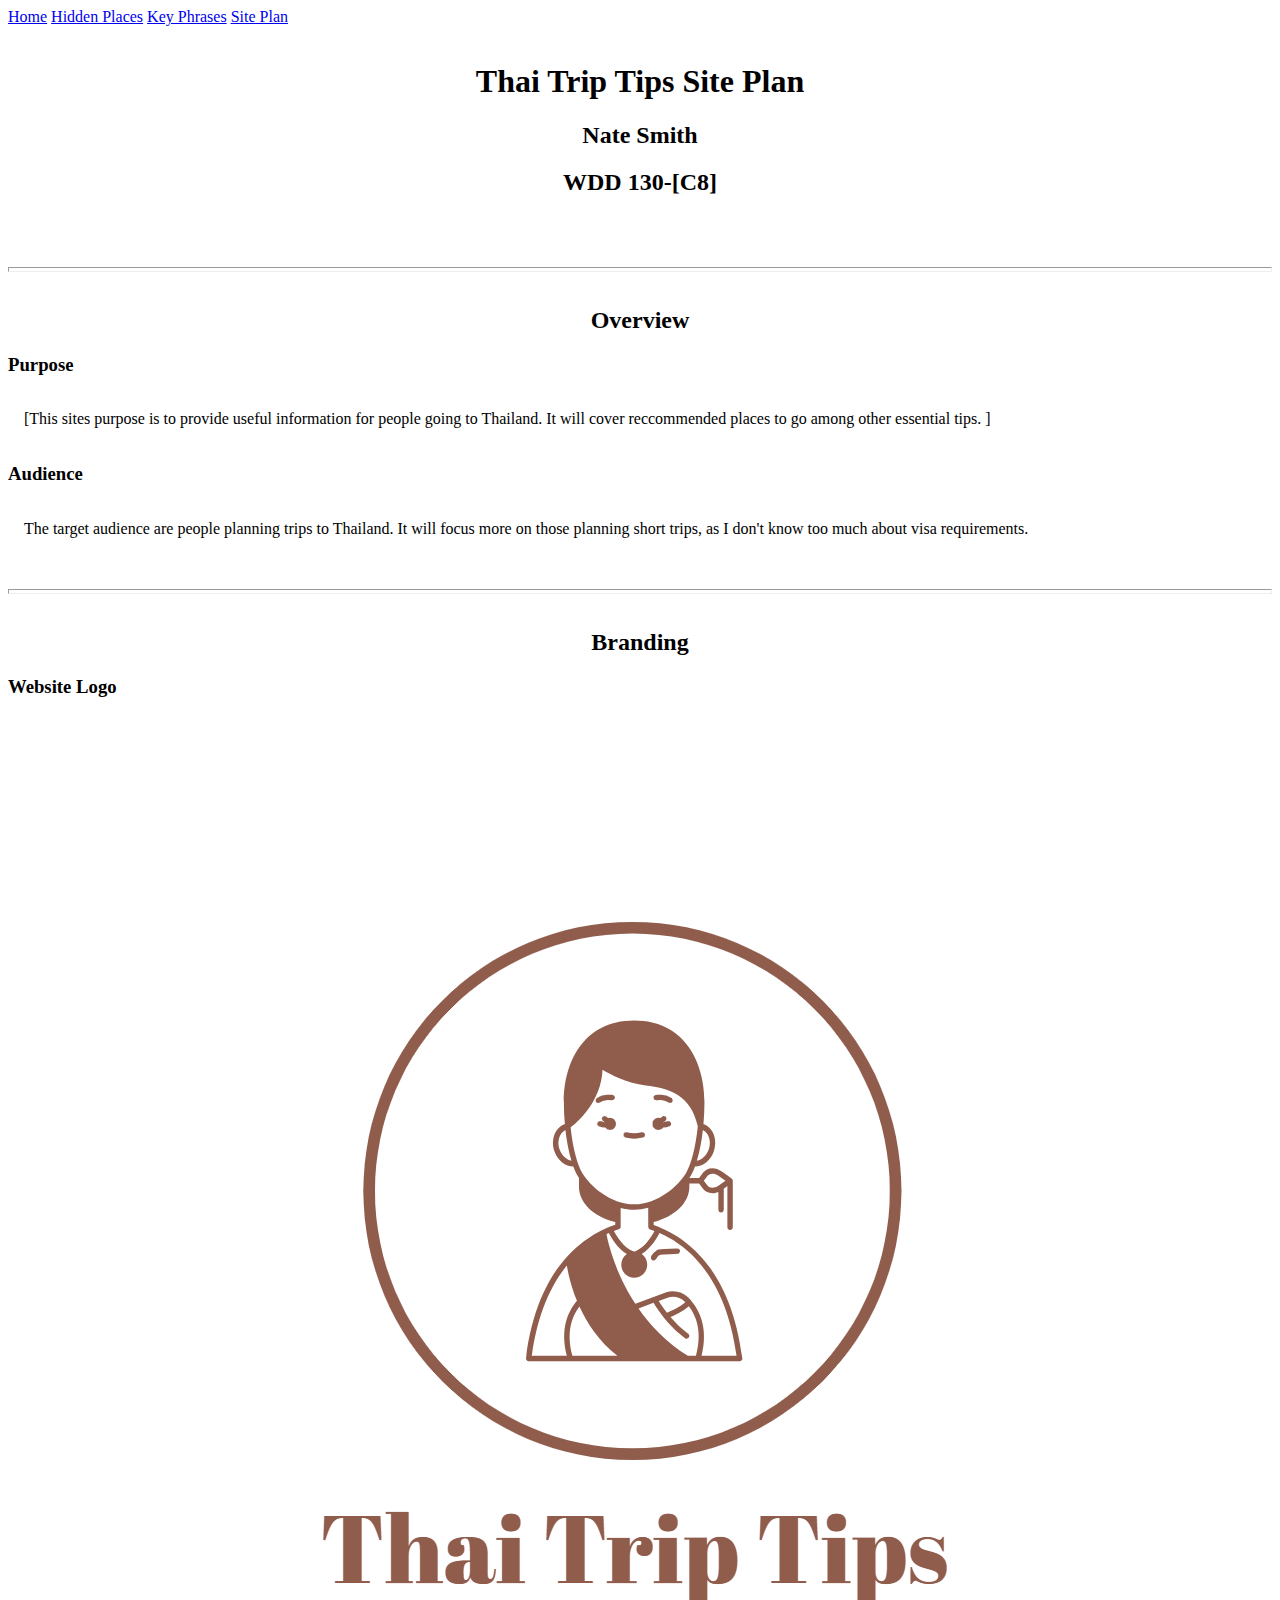
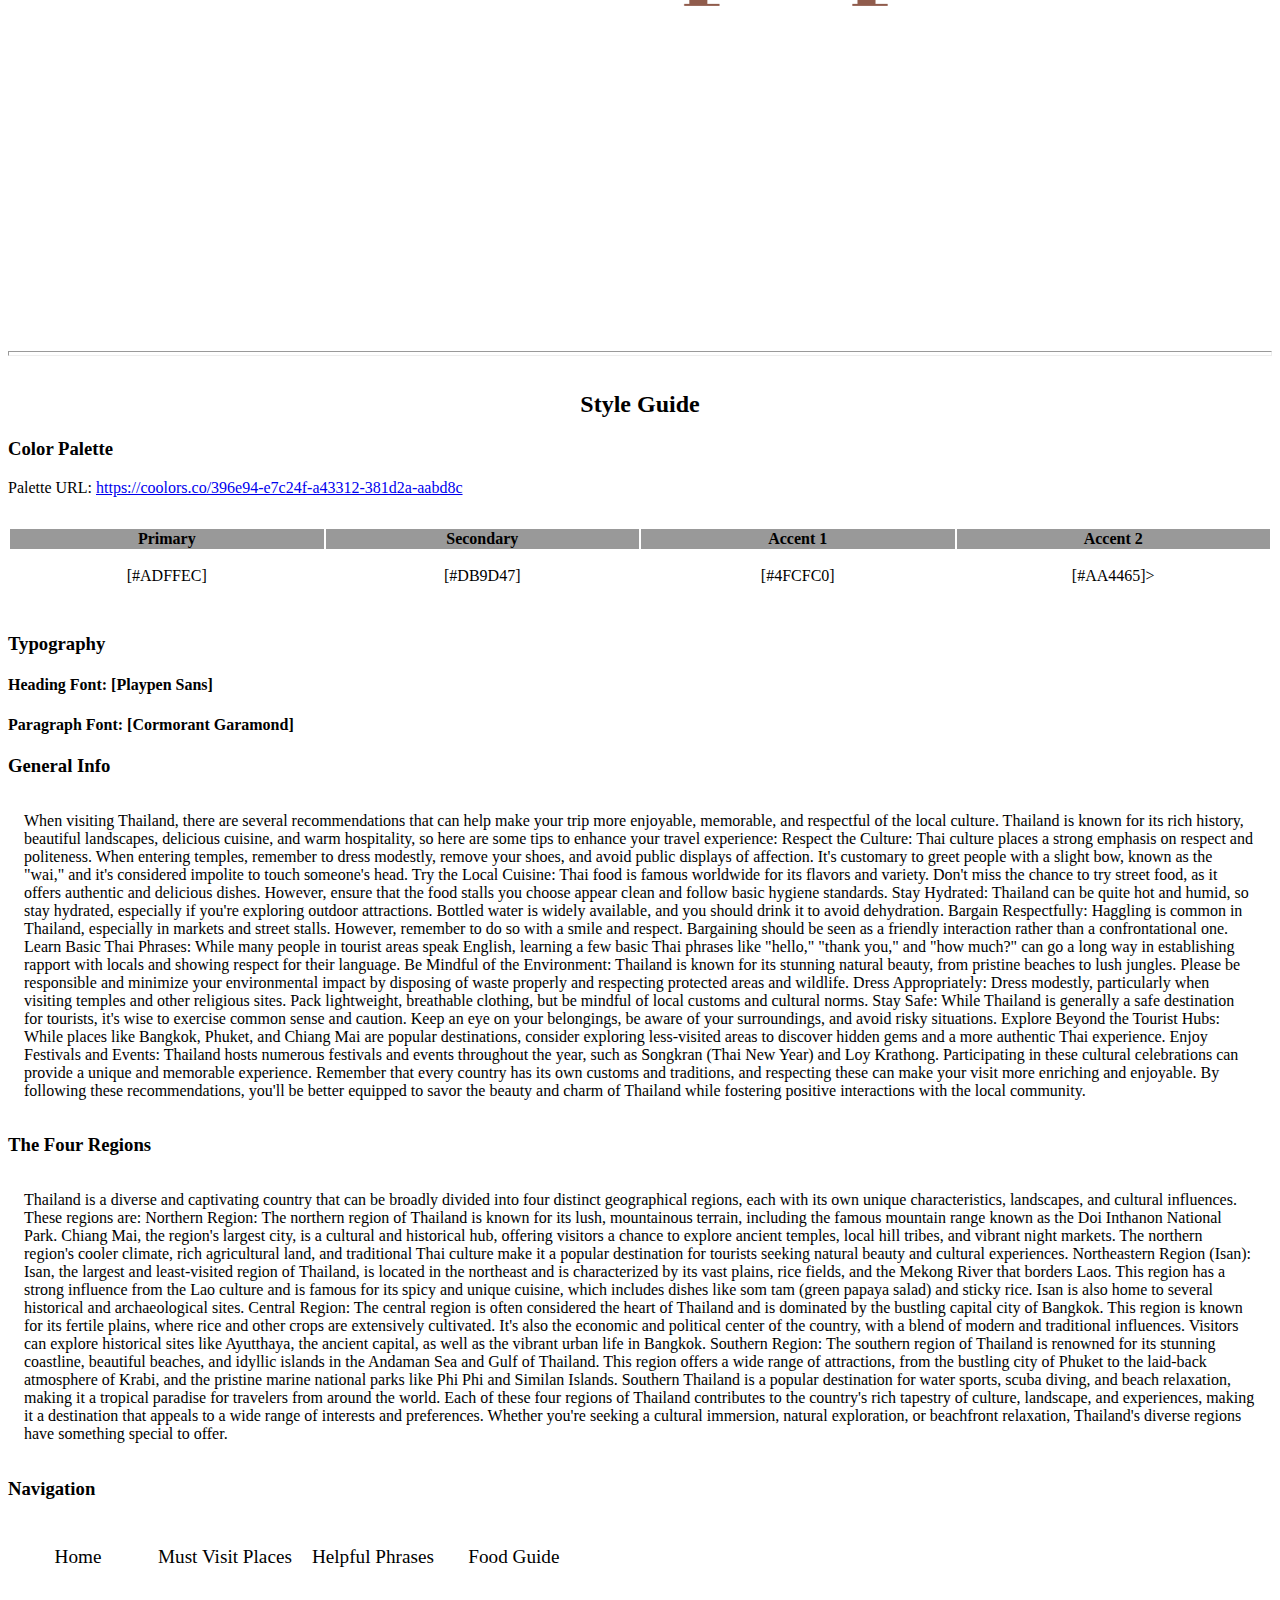
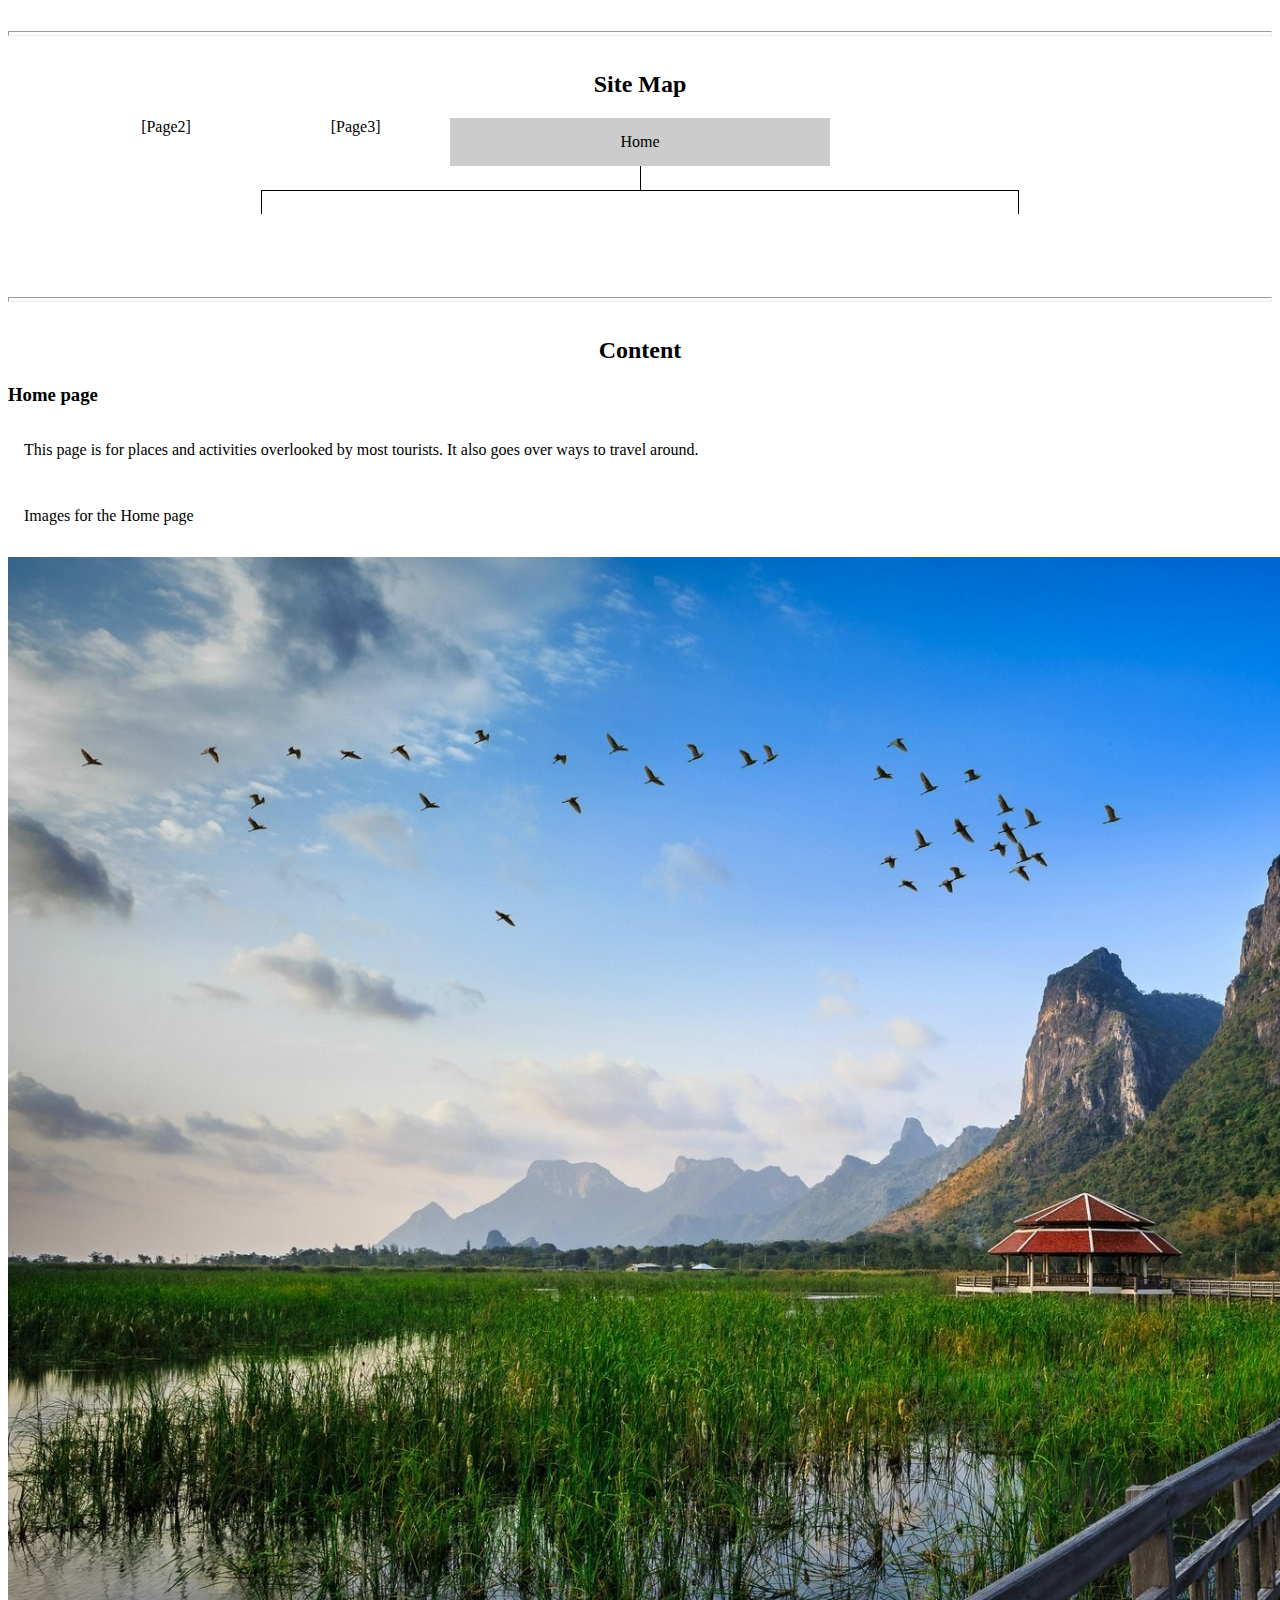
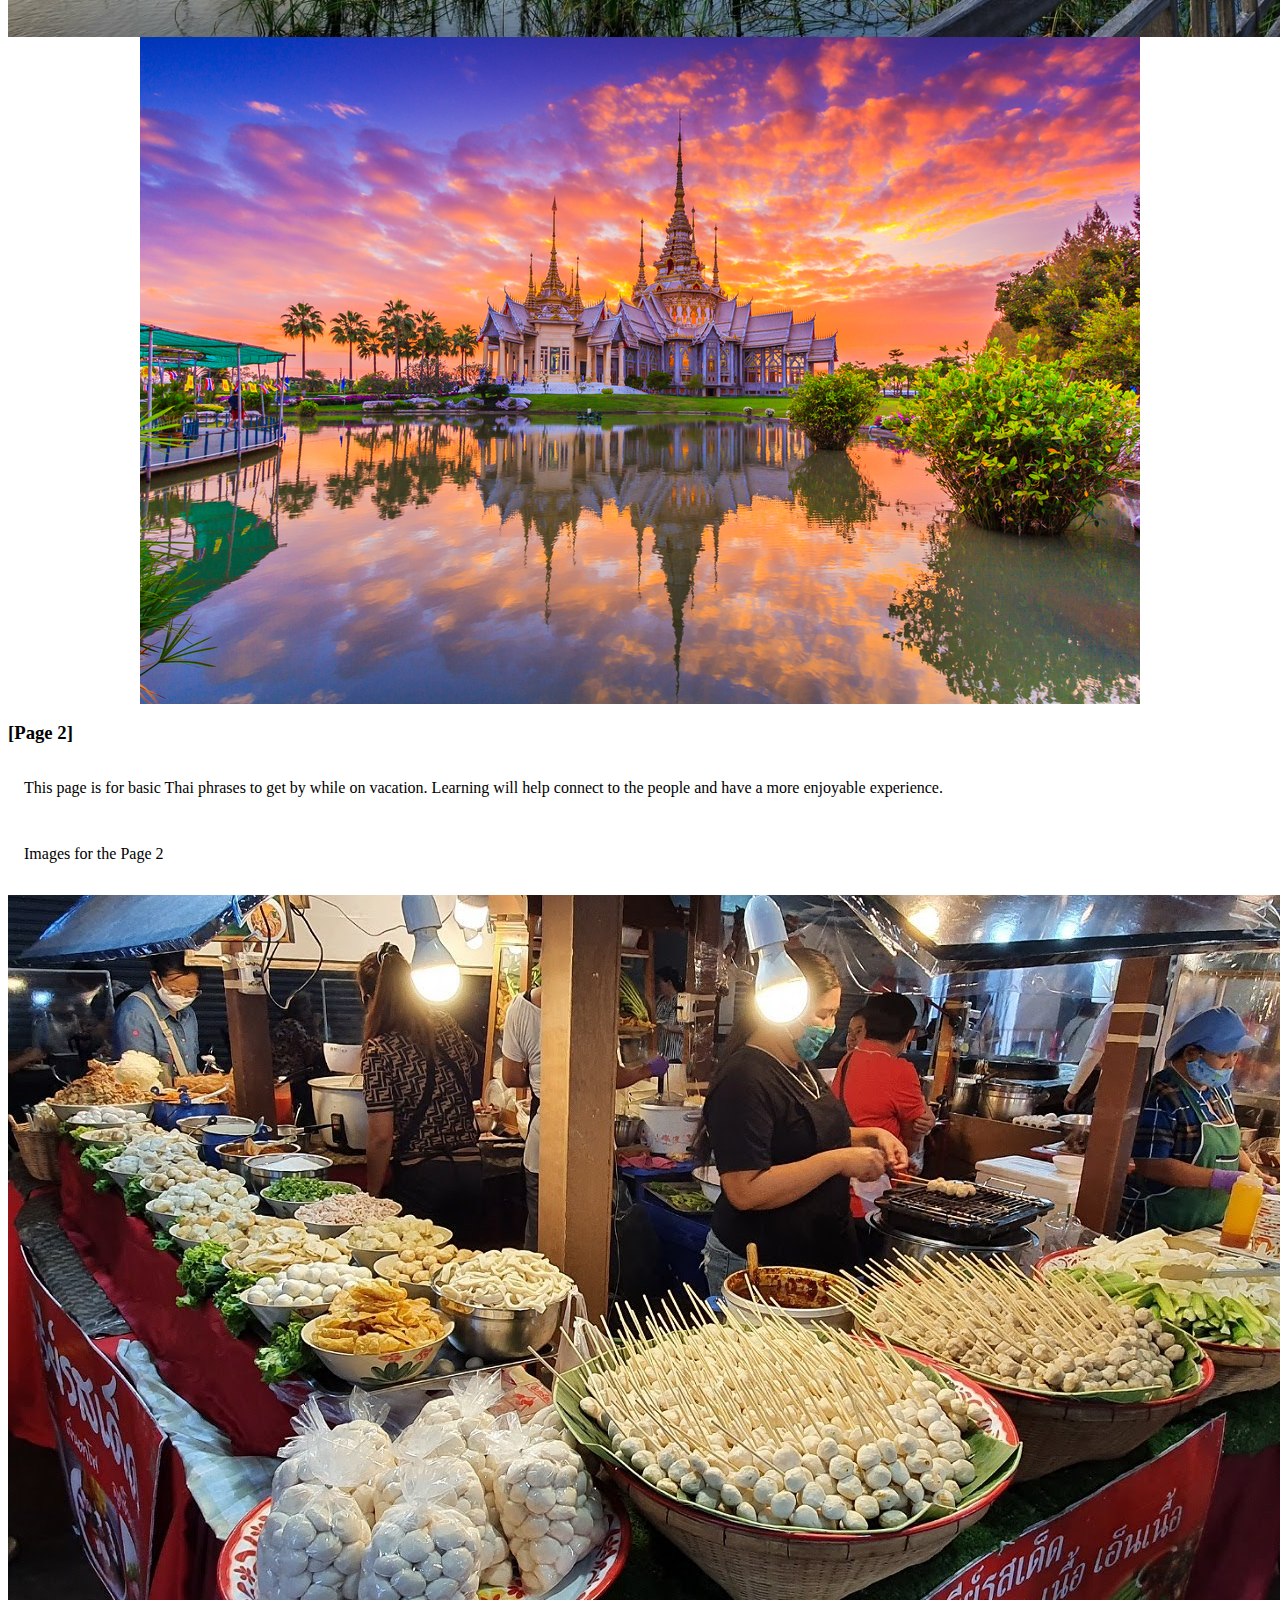
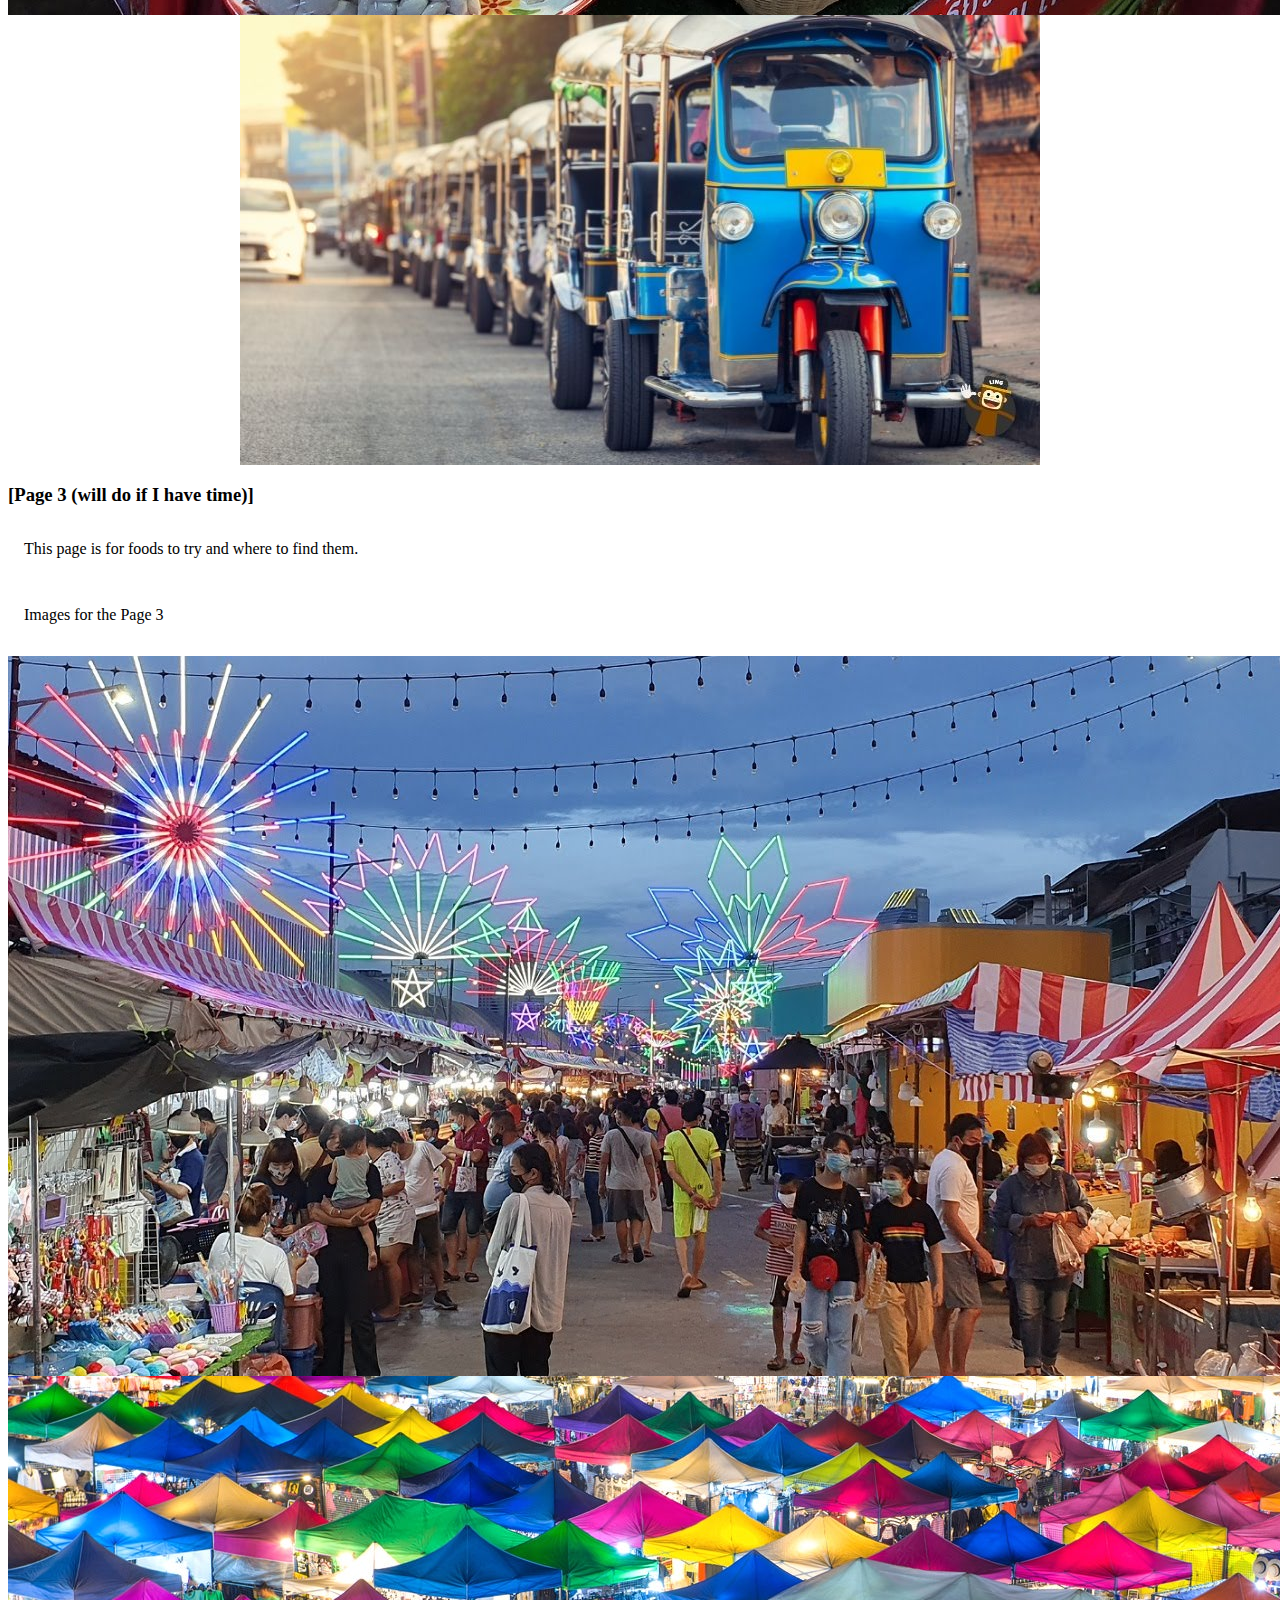
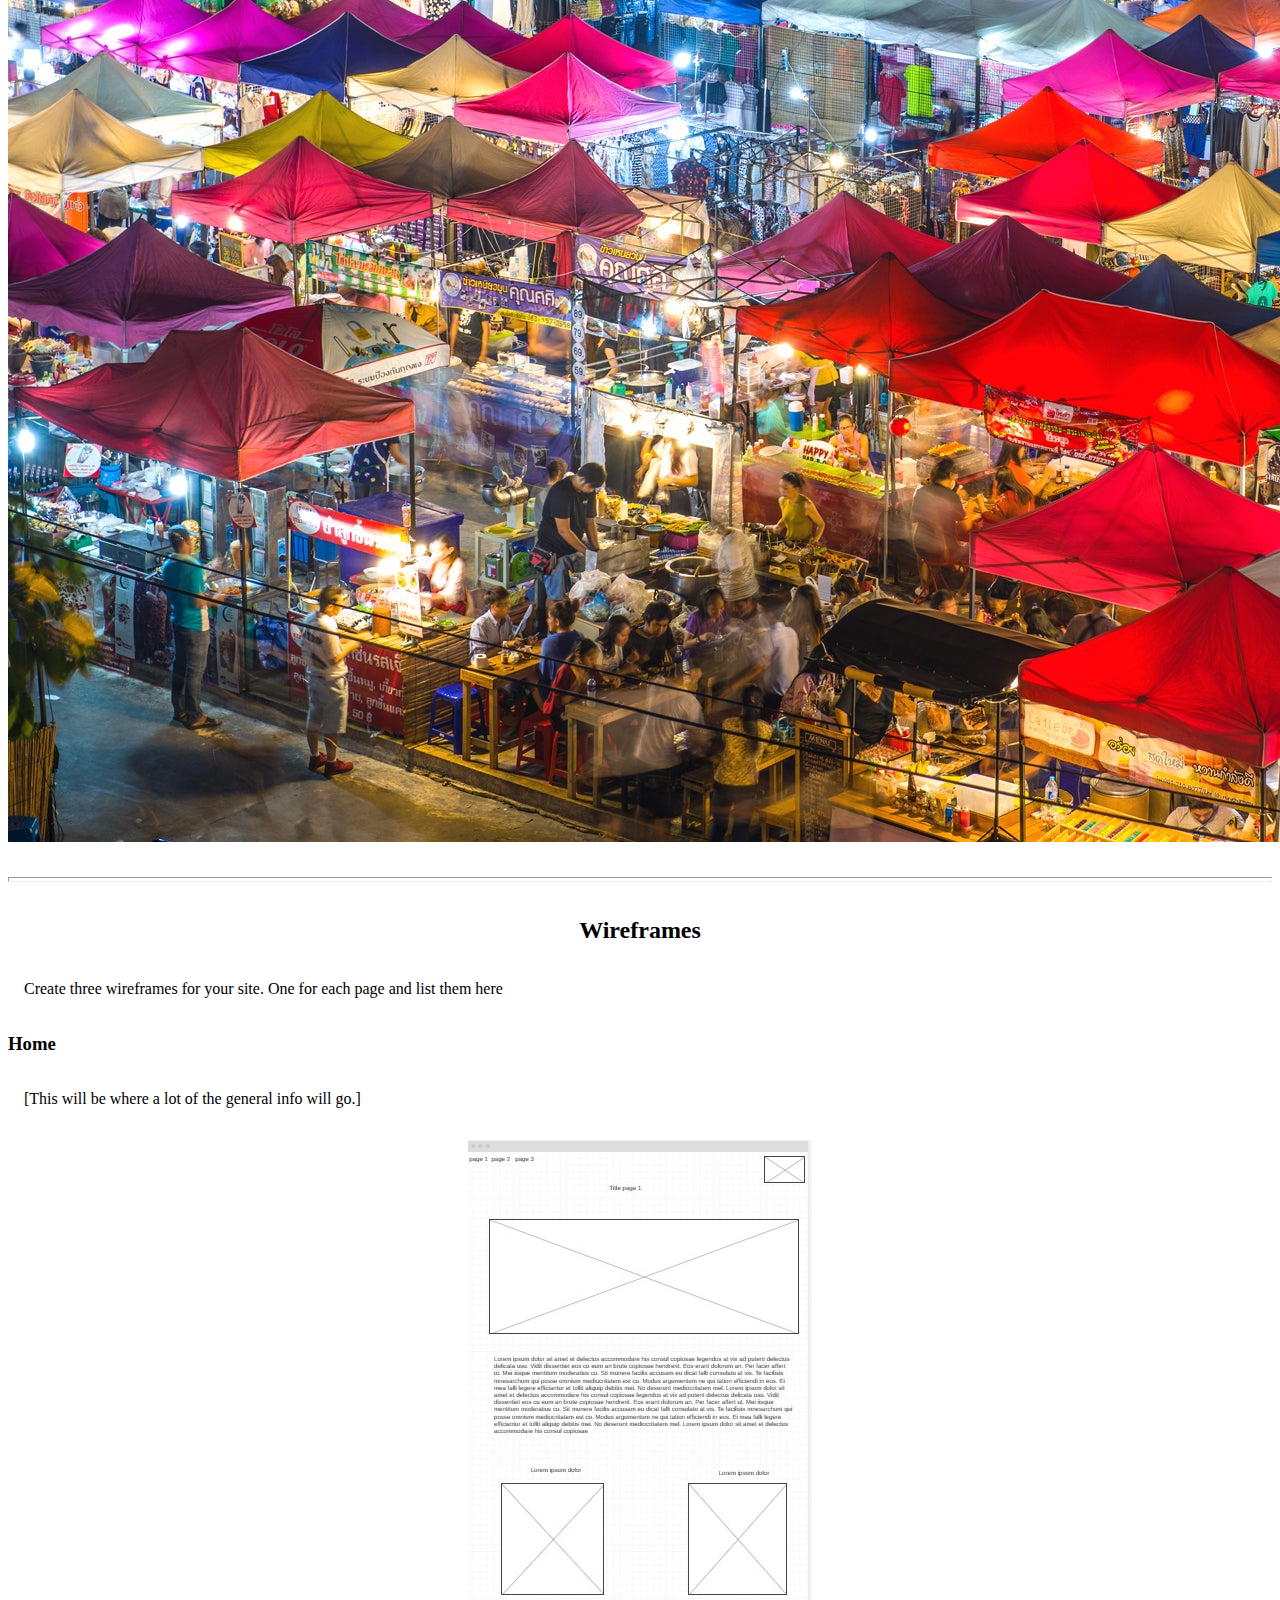
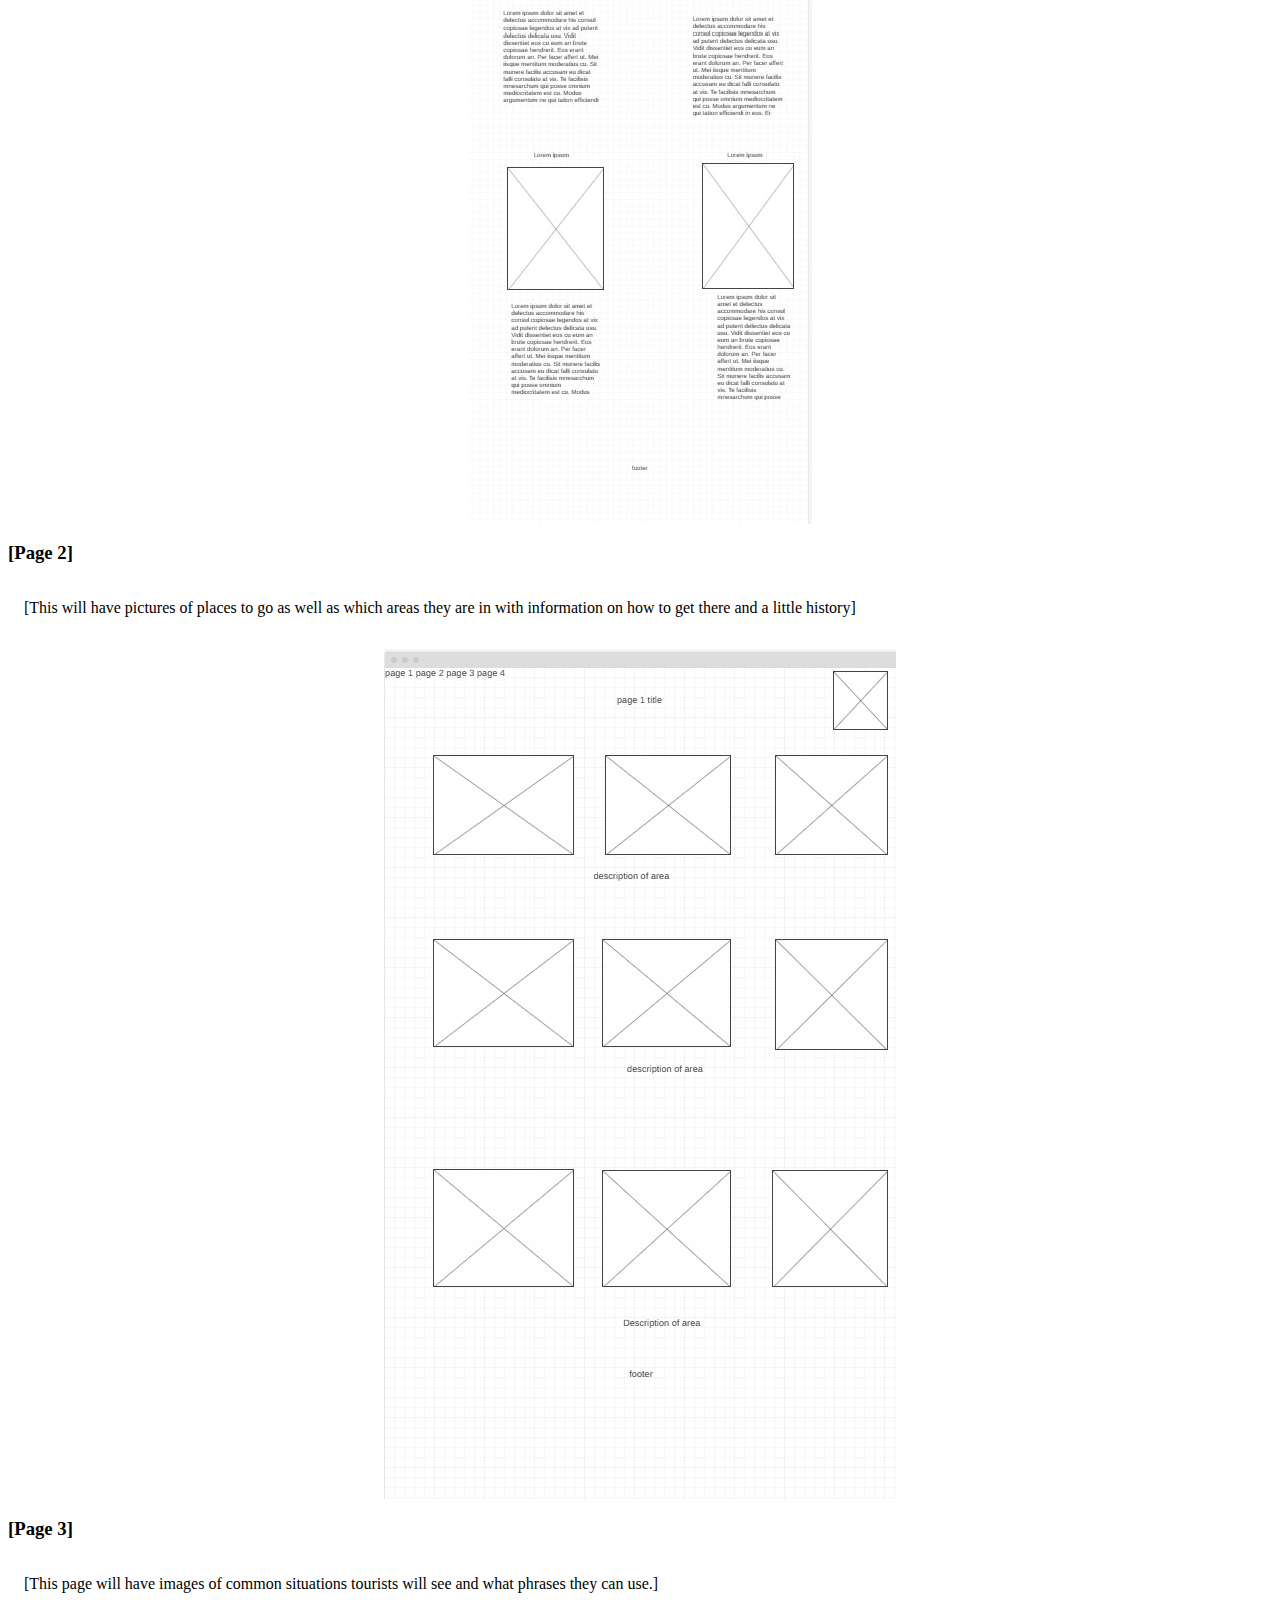
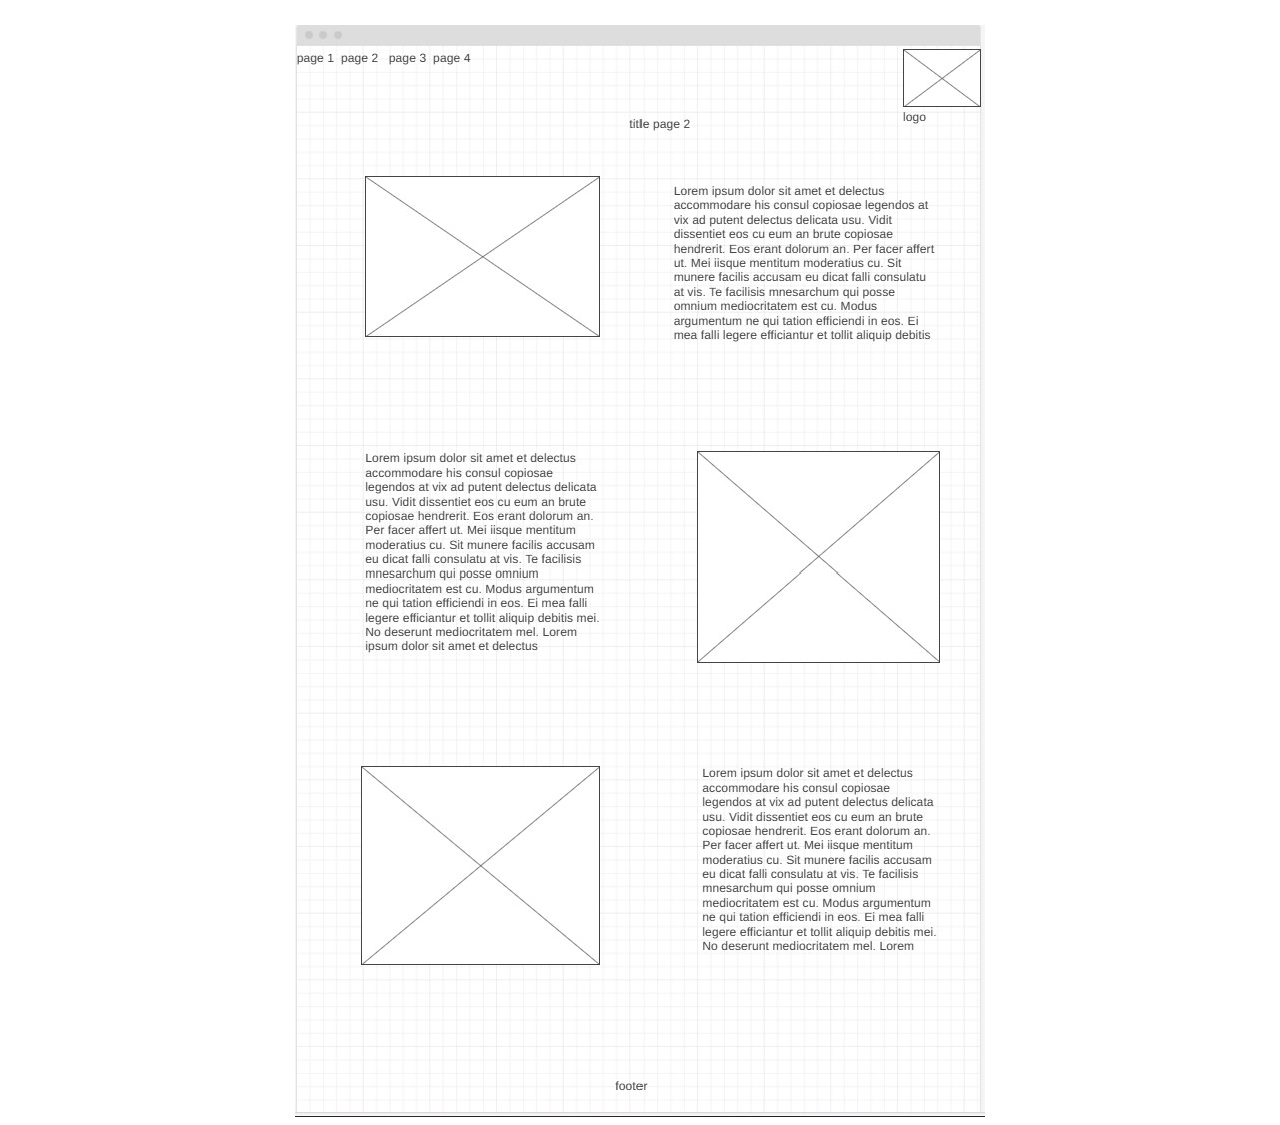
<file: thaitriptips/site-plan.html>
<!DOCTYPE html>
<html lang="en-us">
    
  <head>
    <meta charset="utf-8">
    <title>Site Plan</title>
    <link type="text/css" rel="stylesheet" href="styles/site-plan.css">
    <a href="home.html":>Home</a>
    <a href= "places.html":>Hidden Places</a>
    <a href="phrases.html">Key Phrases</a>
    <a href="site-plan.html">Site Plan</a>
  </head>

  <body>
    <header>
      <h1>Thai Trip Tips Site Plan</h1>
      <h2>Nate Smith</h2>
      <h2>WDD 130-[C8]</h2>
      <!-- In the header above, add the name or your site, your name and class number. For example if you are in section 3 you would put WDD 130.03 -->
    </header>
    <main>

      <!-- ------------------------Steps 2-3------------------------------ -->
      <hr>
      <h2>Overview</h2>
      <h3>Purpose</h3>
      <p>[This sites purpose is to provide useful information for people going to Thailand. It will cover reccommended places to go among other essential tips. ]</p>  <!-- change this -->


      <h3>Audience</h3>
      <p>The target audience are people planning trips to Thailand. It will focus more on those planning short trips, as I don't know too much about visa requirements.</p>  <!-- change this -->

      <hr>
      <h2>Branding</h2>
      <h3>Website Logo</h3>
      <!-- Replace this with some sort of logo for your site.  A logo can be as simple as the name of your site in a nice font :) -->
      <img class="logo" src="images/Thai Trip Tips-logos_transparent.png" alt="Logo image">
      <hr>
      <h2>
        Style Guide
      </h2>

      <!-- ------------------------Steps 4-8------------------------------ -->

      <h3>
        Color Palette
      </h3>
      <!--  The colors you choose for a website are one of the most important decisions you will make. Follow the instructions on the activity in iLearn then return and replace the color codes below with the hex color codes (the 6 digit numbers that show at the bottom of each color) for the colors you have chosen below.  You should have at least 2 colors but do not have to fill in all 4 if you do not need them.  -->

      <!-- Copy and paste the URL to your finished palette below Make sure to paste it into both spots -->
      Palette URL: <a href="https://coolors.co/adffec-db9d47-4fcfc0-aa4465" target="_blank">https://coolors.co/396e94-e7c24f-a43312-381d2a-aabd8c</a>


      <table class="colors">
        <tr><th>Primary</th><th>Secondary</th><th>Accent 1</th><th>Accent 2</th></tr>
        <!-- Replace the numbers in the boxes below with your hex color codes. Then switch to the site-plan.css file and change your colors there as well. -->
        <tr><td class="primary">[#ADFFEC]</td><td class="secondary">[#DB9D47]</td><td class="accent1">[#4FCFC0]</td><td class="accent2"> [#AA4465]></div></td></tr>
      </table>

      <!-- ------------------------Step 9------------------------------ -->

      <h3>
        Typography
      </h3>
      <!-- Choose a font for your paragraphs (body copy) and headlines. What font(s) have you chosen? Why did you choose what you did?  Make sure to review the list of web safe fonts at W3Schools.org as a starting point.  Think also about which of your colors above you might use for background and font colors. -->

      <h4>
        Heading Font: [Playpen Sans]  <!-- @import url('https://fonts.google.com/specimen/Playpen+Sans?preview.text=Thai&stylecount=5') -->
      </h4>
      <h4>
        Paragraph Font: [Cormorant Garamond]  <!--@import url ('https://fonts.google.com/specimen/Cormorant+Garamond?stroke=Serif')-->
      </h4>
      <h3>
        General Info
      </h3>
      <p>
        When visiting Thailand, there are several recommendations that can help make your trip more enjoyable, memorable, and respectful of the local culture. Thailand is known for its rich history, beautiful landscapes, delicious cuisine, and warm hospitality, so here are some tips to enhance your travel experience:

Respect the Culture: Thai culture places a strong emphasis on respect and politeness. When entering temples, remember to dress modestly, remove your shoes, and avoid public displays of affection. It's customary to greet people with a slight bow, known as the "wai," and it's considered impolite to touch someone's head.

Try the Local Cuisine: Thai food is famous worldwide for its flavors and variety. Don't miss the chance to try street food, as it offers authentic and delicious dishes. However, ensure that the food stalls you choose appear clean and follow basic hygiene standards.

Stay Hydrated: Thailand can be quite hot and humid, so stay hydrated, especially if you're exploring outdoor attractions. Bottled water is widely available, and you should drink it to avoid dehydration.

Bargain Respectfully: Haggling is common in Thailand, especially in markets and street stalls. However, remember to do so with a smile and respect. Bargaining should be seen as a friendly interaction rather than a confrontational one.

Learn Basic Thai Phrases: While many people in tourist areas speak English, learning a few basic Thai phrases like "hello," "thank you," and "how much?" can go a long way in establishing rapport with locals and showing respect for their language.

Be Mindful of the Environment: Thailand is known for its stunning natural beauty, from pristine beaches to lush jungles. Please be responsible and minimize your environmental impact by disposing of waste properly and respecting protected areas and wildlife.

Dress Appropriately: Dress modestly, particularly when visiting temples and other religious sites. Pack lightweight, breathable clothing, but be mindful of local customs and cultural norms.

Stay Safe: While Thailand is generally a safe destination for tourists, it's wise to exercise common sense and caution. Keep an eye on your belongings, be aware of your surroundings, and avoid risky situations.

Explore Beyond the Tourist Hubs: While places like Bangkok, Phuket, and Chiang Mai are popular destinations, consider exploring less-visited areas to discover hidden gems and a more authentic Thai experience.

Enjoy Festivals and Events: Thailand hosts numerous festivals and events throughout the year, such as Songkran (Thai New Year) and Loy Krathong. Participating in these cultural celebrations can provide a unique and memorable experience.

Remember that every country has its own customs and traditions, and respecting these can make your visit more enriching and enjoyable. By following these recommendations, you'll be better equipped to savor the beauty and charm of Thailand while fostering positive interactions with the local community.
      </p>
      <h3>
        The Four Regions
      </h3>
      <p class="colored">
        Thailand is a diverse and captivating country that can be broadly divided into four distinct geographical regions, each with its own unique characteristics, landscapes, and cultural influences. These regions are:

Northern Region: The northern region of Thailand is known for its lush, mountainous terrain, including the famous mountain range known as the Doi Inthanon National Park. Chiang Mai, the region's largest city, is a cultural and historical hub, offering visitors a chance to explore ancient temples, local hill tribes, and vibrant night markets. The northern region's cooler climate, rich agricultural land, and traditional Thai culture make it a popular destination for tourists seeking natural beauty and cultural experiences.

Northeastern Region (Isan): Isan, the largest and least-visited region of Thailand, is located in the northeast and is characterized by its vast plains, rice fields, and the Mekong River that borders Laos. This region has a strong influence from the Lao culture and is famous for its spicy and unique cuisine, which includes dishes like som tam (green papaya salad) and sticky rice. Isan is also home to several historical and archaeological sites.

Central Region: The central region is often considered the heart of Thailand and is dominated by the bustling capital city of Bangkok. This region is known for its fertile plains, where rice and other crops are extensively cultivated. It's also the economic and political center of the country, with a blend of modern and traditional influences. Visitors can explore historical sites like Ayutthaya, the ancient capital, as well as the vibrant urban life in Bangkok.

Southern Region: The southern region of Thailand is renowned for its stunning coastline, beautiful beaches, and idyllic islands in the Andaman Sea and Gulf of Thailand. This region offers a wide range of attractions, from the bustling city of Phuket to the laid-back atmosphere of Krabi, and the pristine marine national parks like Phi Phi and Similan Islands. Southern Thailand is a popular destination for water sports, scuba diving, and beach relaxation, making it a tropical paradise for travelers from around the world.

Each of these four regions of Thailand contributes to the country's rich tapestry of culture, landscape, and experiences, making it a destination that appeals to a wide range of interests and preferences. Whether you're seeking a cultural immersion, natural exploration, or beachfront relaxation, Thailand's diverse regions have something special to offer.
      </p>

      <!-- ------------------------Step 10------------------------------ -->

      <h3>
        Navigation
      </h3>
      <!-- Think about how you want your navigation bar to look. In the site-plan.css file change the colors to your colors to get the look you desire. --> 
      <nav>
        <a href="#">Home</a>
        <a href="#">Must Visit Places</a>
        <a href="#">Helpful Phrases</a>
        <a href="#">Food Guide</a>
      </nav>
      <hr>
      <h2>
        Site Map
      </h2>
      <div class="sitemap">
        <div class="sm-home">
          Home
        </div>
        <div class="Must Visit Places">
          [Page2] <!-- change this -->
        </div>
        <div class="Helpful Phrases">
          [Page3]  <!-- change this -->
        </div>

        <div class="top">
          &nbsp;
        </div>
        <div class="left">
          &nbsp;
        </div>
        <div class="right">
          &nbsp;
        </div>

      </div>

      <!-- --------Content Section -------------- -->
      <hr>
      <h2>
        Content
      </h2>
      <h3>Home page</h3>
      <p>
        This page is for places and activities overlooked by most tourists. It also goes over ways to travel around.
      </p>
      <p>Images for the Home page</p>
        <img src="images/landscape1.jpg" alt="image for homepage">
        <img src="images/temple1.jpg" alt="image for homepage">

      </ul>
      <h3>[Page 2]</h3>
      <p>
        This page is for basic Thai phrases to get by while on vacation. Learning will help connect to the people and have a more enjoyable experience.
      </p>
      <p>Images for the Page 2</p>
        <img src="images/food1.jpg" alt="image for page">
        <img src="images/tuktuk.jpg" alt="image for page">

      </ul>
      <h3>[Page 3 (will do if I have time)]</h3>
      <p>
        This page is for foods to try and where to find them.
      </p>
      <p>Images for the Page 3</p>
        <img src="images/market2.jpg" alt="image for page3">
        <img src="images/nightmarket.jpg" alt="image for page3">

      </ul>
      <hr>
      <h2>
        Wireframes
      </h2>
      <p>
        Create three wireframes for your site. One for each page and list them here</p>

      <h3>Home</h3>
      <p>         
        [This will be where a lot of the general info will go.]
      </p>
      <img src="images/homeframe.jpg" alt="home page wireframe">

      <h3>[Page 2]</h3>
      <p>         
        [This will have pictures of places to go as well as which areas they are in with information on how to get there and a little history]
      </p>
      <img src="images/placesframe.jpg" alt="page 2 wireframe">

      <h3>[Page 3]</h3>
      <p>         
        [This page will have images of common situations tourists will see and what phrases they can use.]
      </p>
      <img src="images/phraseframe.jpg" alt="page 3 wireframe">
    
    </main>
  </body>

</html>
</file>
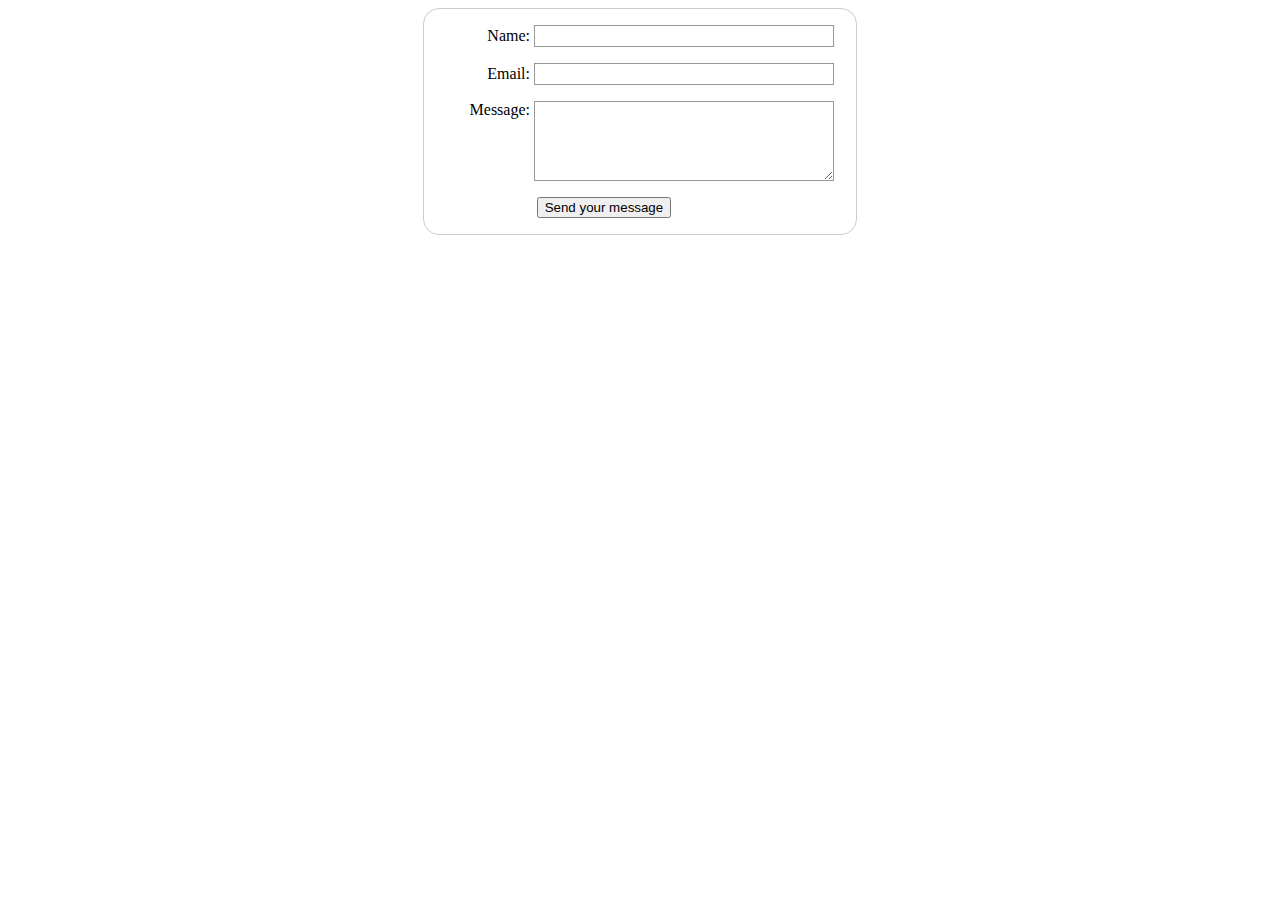
<file: wwr/contactus.html>
<!DOCTYPE html>
<html lang="en">
<head>
    <style>
    form {
  /* Center the form on the page */
  margin: 0 auto;
  width: 400px;
  /* Form outline */
  padding: 1em;
  border: 1px solid #ccc;
  border-radius: 1em;
}

ul {
  list-style: none;
  padding: 0;
  margin: 0;
}

form li + li {
  margin-top: 1em;
}

label {
  /* Uniform size & alignment */
  display: inline-block;
  width: 90px;
  text-align: right;
}

input,
textarea {
  /* To make sure that all text fields have the same font settings
     By default, textareas have a monospace font */
  font: 1em sans-serif;

  /* Uniform text field size */
  width: 300px;
  box-sizing: border-box;

  /* Match form field borders */
  border: 1px solid #999;
}

input:focus,
textarea:focus {
  /* Additional highlight for focused elements */
  border-color: #000;
}

textarea {
  /* Align multiline text fields with their labels */
  vertical-align: top;

  /* Provide space to type some text */
  height: 5em;
}

.button {
  /* Align buttons with the text fields */
  padding-left: 90px; /* same size as the label elements */
}

button {
  /* This extra margin represent roughly the same space as the space
     between the labels and their text fields */
  margin-left: 0.5em;
}
#feedback {
    background-color: antiquewhite;
    position: absolute;
    top: 0;
    left: 0;
    right: 0;
    padding: .5em;
    /* make this element invisible until we are ready for it */
    display: none;      
}
.moveDown {
    margin-top: 3em;
}
      </style>
    <meta charset="UTF-8">
    <meta name="viewport" content="width=device-width, initial-scale=1.0">
    <title>Document</title>
</head>
<body>
    <div id="feedback"></div>
    <form action="/my-handling-form-page" method="post">
        <ul>
            <li>
              <label for="name">Name:</label>
              <input type="text" id="name" name="user_name" />
            </li>
            <li>
              <label for="mail">Email:</label>
              <input type="email" id="mail" name="user_email" />
            </li>
            <li>
              <label for="msg">Message:</label>
              <textarea id="msg" name="user_message"></textarea>
            </li>
            <li class="button">
                <button type="submit">Send your message</button>
              </li>
          </ul>
    </form>
    <script>
        // get the feedback div element so we can do something with it.
        const feedbackElement = document.getElementById('feedback');
        // get the form so we can read what was entered in it.
        const formElement = document.forms[0];
        // add a 'listener' to wait for a submission of our form. When that happens run the code below.
        formElement.addEventListener('submit', function(e) {
            // stop the form from doing the default action.
            e.preventDefault();
            // set the contents of our feedback element to a message letting the user know the form was submitted successfully. Notice that we pull the name that was entered in the form to personalize the message!
            feedbackElement.innerHTML = 'Hello '+ formElement.user_name.value +'! Thank you for your message. We will get back with you as soon as possible!';
            // make the feedback element visible.
            feedbackElement.style.display = "block";
            // add a class to move everything down so our message doesn't cover it.
            document.body.classList.toggle('moveDown');
        });
    </script>
</body>
</html>
</file>
<file: positionstyles.css>
/* CSS - Name: "positionstyles.css" */
/* Activity 1 styles */
.content1 {
  /* This is the parent of the activity 1 boxes. */
  display:grid;
  grid-template-columns: 1fr 1fr;
  justify-items:center;
  gap:20px;

}
.red1 { 
  width: 100%; 
  height: 200px; 
  background-color: red; 
  grid-column: 1/3;
} 
.green1 {
  width: 200px; 
  height: 200px; 
  background-color: green; 

}  
.yellow1 {
  width: 200px; 
  height: 200px; 
  background-color: gold; 
} 
.blue1 {
  width: 100%; 
  height: 200px; 
  background-color: blue; 
  grid-column: 1/3;
} 
/* Activity 2 styles */ 
.content2 {
  /* This is the parent of the activity 2 boxes. */
  display: grid;
  grid-template-columns: 50px 50px 50px 50px
}
.red2 {
  width: 100px; 
  height: 100px; 
  background-color: red; 
  margin-top:50px;
} 
.green2 { 
  width: 100px; 
  height: 100px; 
  background-color: green;
  margin-top:100px;
}   
.yellow2 {
  width: 100px; 
  height: 100px; 
  background-color: gold; 
  margin-top: 150px;
}  
.blue2 {
  width: 100px; 
  height: 100px; 
  background-color: blue; 
  margin-top: 200px;
} 
/* Activity 3 styles */ 
.content3 {
  /* This is the parent of the activity 3 boxes. */
  display:grid;
  grid-template-columns: 1fr 1fr;
  grid-template-rows: 3;
  grid-column-gap: 100px;
}
.red3 {
  width: 100%; 
  height: 100px; 
  background-color: red; 
  grid-column: 1/3;
} 
.green3 {
  width: 100%; 
  height: 200px; 
  background-color: green;
} 
.yellow3 {
  width: 100%; 
  height: 200px; 
  background-color: gold; 
} 
.blue3 {
  width: 100%;
  height: 100px; 
  background-color: blue; 
  grid-column: 1/3;
} 
/* Activity 4 styles */ 
.content4 {
  /* This is the parent of the activity 4 boxes. */
  height: 400px;
  display:grid;
  grid-template-columns: 1fr 1fr;
}
.red4 {
  width: 100%; 
  height: 300%; 
  background-color: red; 
  grid-column:1/1
} 
.green4 {
  width: 100%; 
  height: 100%; 
  background-color: green; 
  grid-column:2/2;
} 
.yellow4 {
  width: 100%; 
  height: 33.33%px; 
  background-color: gold; 
  grid-column: 2/2;
} 
.blue4 {
  width: 100%; 
  height: 100%; 
  background-color: blue; 
  grid-column: 2/2;
} 
/* Activity 5 styles */ 
.content5 {
  /* This is the parent of the activity 5 boxes. */
  height: 400px;
}
.red5 { 
  width: 100%; 
  height: 100px; 
  background-color: red; 
} 
.green5 { 
  width: 200px; 
  height: 200px; 
  background-color: green; 
  float:left;
} 
.yellow5 {
  width: 100%; 
  height: 200px; 
  background-color: gold; 

} 
.blue5 {
  width: 100%; 
  height: 100px; 
  background-color: blue; 
} 
/* Activity 6 styles */ 
.content6 {
  /* This is the parent of the activity 6 boxes. */
  display:grid;
  grid-template-columns: 100px 100px 100px 100px 100px 100px;
  grid-row:100px 100px 100px 100px 100px 100px;
}
.red6 {
  width: 400px; 
  height: 200px; 
  background-color: red; 
  grid-column: 1/4 ;
  grid-row: 1/2;
  z-index: -1;
} 
.green6 {
  width: 200px; 
  height: 200px; 
  background-color: green; 
  grid-column:1/1;
  grid-row: 5/6;
  z-index: 1;
} 
.yellow6 {
  width: 200px; 
  height: 400px; 
  background-color: gold; 
  grid-column: 5/6;
  grid-row: 3/6;
  z-index: 1;
} 
.blue6 {
  width: 400px; 
  height: 400px; 
  background-color: blue; 
  grid-column: 2/5;
  grid-row: 2/4;
  z-index: 0;
} 


/* Do not make any changes below here */
.activity {
  width: 70%; 
  margin: 20px auto; 
  font-family: Arial, sans-serif; 
  border: 1px solid black; 
  padding: 10px; 
  clear:both; 
  overflow: auto;
} 

.hint {
  border: 1px solid grey;
  background: #e0e0e0;
  padding: .5em;
  position: relative;
  margin: 1em 0;
}
.hint h3 {
  margin: 0;
}
.hint:hover {
  background: #d0d0d0;
}
.hint > div {
  display: none;
}

.hint input[type=checkbox] {
  position: absolute;
  width: 100%;
  height: 100%;
  opacity: 0;
  z-index: 1;
  cursor: pointer;
}

.hint input[type=checkbox]:checked ~ div {
  display: block;
}

.hint i {
  position: absolute;
  transform: translate(-6px, 0);
  margin-top: 16px;
  right: 10px;
  top: -3px;
}
.hint i:before, .hint i:after {
  content: "";
  position: absolute;
  background-color: black;
  width: 3px;
  height: 9px;
}
.hint i:before {
  transform: translate(2px, 0) rotate(45deg);
}
.hint i:after {
  transform: translate(-2px, 0) rotate(-45deg);
}

.hint input[type=checkbox]:checked ~ i:before {
  transform: translate(-2px, 0) rotate(45deg);
}
.hint input[type=checkbox]:checked ~ i:after {
  transform: translate(2px, 0) rotate(-45deg);
}
.hint a {
  position: relative;
  z-index: 1;
}
</file>
<file: practice stuff/styles/w9style.css>
.grid-container {
    display: grid;
    grid-template-columns: repeat(3, 1fr);
    grid-template-rows: repeat(4, 1fr);
    height: 100vh;
  }
  
  .image {
    grid-row: 1;
    grid-column: 1 / span 3;
    text-align: center;
  }
  .top {
    grid-row: 2;
    grid-column: 2;
    text-align: center;
  }
  
  .text {
    grid-row: 3;
    grid-column: 2;
    text-align: center;
  }
  
  .text p {
    margin: 0;
  }
  .bottom-left { 
    grid-row: 4;
    grid-column: 1;
    text-align: right;
  }
  .bottom-center {
    grid-row: 4;
    grid-column: 2;
    text-align: center;
  }
  .bottom-right {
    grid-row: 4;
    grid-column: 3;
    text-align: left;
  }
  sup {
    vertical-align: super;
    font-size: smaller;
  }
</file>
<file: thaitriptips/styles/style.css>
body {
    margin: 0;
    font-family: Arial, sans-serif;
}

header {
    background-color: #0051ba; 
    color: white;
    padding: 10px;
    text-align: right;
}

.logo {
    width: 200px;
    height: auto;
}

nav {
    display: flex;
    justify-content: center;
    margin-top: 10px;
}

nav a {
    color: white;
    text-decoration: none;
    margin: 0 15px;
}

#banner {
    text-align: center;
}

.banner_image {
    width: 100%;
    height: auto;
}

#intro {
    max-width: 800px;
    margin: 20px auto;
    padding: 20px;
    background-color: white; 
    border-radius: 8px;
}

.home-grid {
    display: grid;
    grid-template-columns: 1fr 1fr;
    grid-gap: 20px;
    padding: 20px;
}

.row1,
.row2 {
    display: grid;
    grid-template-columns: 1fr;
    grid-gap: 20px;
}

.row1 img,
.row2 img {
    width: 100%;
    height: auto;
}

.home-grid h1,
.home-grid h3,
.home-grid h5,
.home-grid h7 {
    text-align: center;
    font-size: 1.5em;
    margin-bottom: 10px;
    color: #d21034; 
}

.home-grid h2,
.home-grid h4,
.home-grid h6,
.home-grid h8 {
    font-size: 1.2em;
    color: #0051ba; 
}

.footer {
    background-color: #0051ba; 
    color: white;
    padding: 10px;
    text-align: center;
    position: relative;
    margin-top: 20px;
    clear: both;
}

.footer nav {
    display: flex;
    justify-content: center;
}

.footer nav a {
    color: white;
    text-decoration: none;
    margin: 0 15px;
}
* {box-sizing:border-box}

/* Slideshow container */
.slideshow-container {
  max-width: 1000px;
  position: relative;
  margin: auto;
}

/* Hide the images by default */
.mySlides {
  display: none;
}

/* Next & previous buttons */
.prev, .next {
  cursor: pointer;
  position: absolute;
  top: 50%;
  width: auto;
  margin-top: -22px;
  padding: 16px;
  color: white;
  font-weight: bold;
  font-size: 18px;
  transition: 0.6s ease;
  border-radius: 0 3px 3px 0;
  user-select: none;
}

/* Position the "next button" to the right */
.next {
  right: 0;
  border-radius: 3px 0 0 3px;
}

/* On hover, add a black background color with a little bit see-through */
.prev:hover, .next:hover {
  background-color: rgba(0,0,0,0.8);
}

/* Caption text */
.text {
  color: #f2f2f2;
  font-size: 15px;
  padding: 8px 12px;
  position: absolute;
  bottom: 8px;
  width: 100%;
  text-align: center;
}

/* Number text (1/3 etc) */
.numbertext {
  color: #f2f2f2;
  font-size: 12px;
  padding: 8px 12px;
  position: absolute;
  top: 0;
}

/* The dots/bullets/indicators */
.dot {
  cursor: pointer;
  height: 15px;
  width: 15px;
  margin: 0 2px;
  background-color: #bbb;
  border-radius: 50%;
  display: inline-block;
  transition: background-color 0.6s ease;
}

.active, .dot:hover {
  background-color: #717171;
}

/* Fading animation */
.fade {
  animation-name: fade;
  animation-duration: 1.5s;
}

@keyframes fade {
  from {opacity: .4}
  to {opacity: 1}
}
let slideIndex = 1;
showSlides(slideIndex);

// Next/previous controls
function plusSlides(n) {
  showSlides(slideIndex += n);
}

// Thumbnail image controls
function currentSlide(n) {
  showSlides(slideIndex = n);
}

#area1 {
    display: grid;
    grid-template-columns: repeat(3, 1fr);
    grid-gap: 16px; /* Adjust the gap as needed */
}

#area1_item,
#area1_item2,
#area1_item3 {
    max-width: 100%;
    height: auto;
}

#area2 {
    display: grid;
    grid-template-columns: repeat(3, 1fr); /* Remove the space here */
    grid-gap: 16px;
}

#area2_item1,
#area2_item2,
#area2_item3 {
    max-width: 100%;
    height: auto;
}

#area3 {
    display: grid;
    grid-template-columns: repeat(3, 1fr); /* Remove the space here */
    grid-gap: 16px;
}

#area3_item1,
#area3_item2,
#area3_item3 {
    max-width: 100%;
    height: auto;
}
#area1 h1,
#area2 h2,
#area3 h3 {
    text-align: center;
    margin: 0 auto;
    max-width: 800px;
    width: 100%;
    padding: 0 20px;
}

#area1 p,
#area2 p,
#area3 p {
    text-align: center;
    margin: 0 auto;
    max-width: 800px;
    width: 100%;
    padding: 0 20px;
}
#phrase1 {
  display: grid;
  grid-template-columns: repeat(2, 1fr);
  grid-gap: 16px;
}

#phrase1img {
  grid-column: 1 / span 1;
  grid-row: 1 / span 1;
  width: 100%; 
  align-self: center; 
}

h8 {
  grid-column: 2 / span 1;
  grid-row: 1 / span 1;
  width: 100%;
  align-self: center; 
}

#phrase2 {
  display: grid;
  grid-template-columns: repeat(2, 1fr);
  grid-gap: 16px;
}

#phrase2img {
  grid-column: 2 / span 1;
  grid-row: 1 / span 2;
  max-width: 100%; 
  align-self: center; 
}

h9 {
  grid-column: 1 / span 1;
  grid-row: 1 / span 2;
  align-self: center; 
}

#phrase3 {
  display: grid;
  grid-template-columns: repeat(2, 1fr);
  grid-gap: 16px;
}

#phrase3img {
  grid-column: 1 / span 1;
  grid-row: 1 / span 1;
  max-width: 100%; 
  align-self: center; 
}

h10 {
  grid-column: 2 / span 1;
  grid-row: 1 / span 1;
  align-self: center; 
}
</file>
<file: thaitriptips/styles/site-plan.css>
/* if you are using any Google fonts change the font names below to your fonts. 
Any spaces in your font name should be replaced with a +. 
Fonts are separated by a | */
/*import url https://fonts.google.com/specimen/Playpen+Sans?preview.text=Thai&stylecount=5 /*import url https://fonts.google.com/specimen/Cormorant+Garamond?stroke=Serif

:root {
  /* change the values below to your colors from your palette */
  --primary-color: <--#ADFFEC:>
  --secondary-color: #DB9D47 ;
  --accent1-color: #4FCFC0;
  --accent2-color: #AA4465;

  /* change the values below to your chosen font(s) */
  --heading-font: "IM Fell French Canon SC";
  --paragraph-font: Lato, Helvetica, sans-serif;

  /* these colors below should be chosen from among your palette colors above */
  --headline-color-on-white: #AA4465;  /* headlines on a white background */ 
  --headline-color-on-color: #DB9D47; /* headlines on a colored background */ 
  --paragraph-color-on-white: #AA4465; /* paragraph text on a white background */ 
  --paragraph-color-on-color: #DB9D47; /* paragraph text on a colored background */ 
  --paragraph-background-color: #ADFFEC  ;
  --nav-link-color:#4FCFC0 ;
  --nav-background-color: #DB9D47;
  --nav-hover-link-color: #ADFFEC;
  --nav-hover-background-color:#AA4465 ;
}


/*  Look around below...but DON'T CHANGE ANYTHING! */

body {
  max-width: 1200px;
  margin: 0 auto;
  padding: 4em;
  font-size: 18px;
  text-align: center;
}
img {
  display: block;
  margin: 0 auto;
}
h1, h2, h3, h4, h5, h6 {
  font-family: var(--heading-font);
  color: var(--headline-color-on-white);
}
h2 {
  text-align: center;
}
hr {
  height: 3px;
  margin: 35px 0;
  background: var(--accent1-color);
}
header {
  padding: 1em;
  text-align: center;
  color: var(--headline-color-on-color);
  background-color: var(--paragraph-background-color);
}
header > h1, header > h2 {
  color: var(--headline-color-on-color);
}

p {
  font-family: var(--paragraph-font);
  color: var(--paragraph-color-on-white);
  padding: 1em;
}
.colors {
  width: 100%;
  min-width: 350px;
  margin: 30px auto;
  text-align: center;
}
.colors th {
  background-color: #999;
}
.colors td{
  width: 25%;
  height: 3em;
}

.primary {
  background-color: var(--primary-color);
}
.secondary {
  background-color: var(--secondary-color);
}
.accent1 {
  background-color: var(--accent1-color);
}
.accent2{
  background-color: var(--accent2-color);
}

p.colored {
  background-color: var(--paragraph-background-color);
  color: var(--paragraph-color-on-color);
}

nav {
  background-color: var(--nav-background-color);
  line-height: 3em;
  text-align: center;
  font-size: 1.2em;
}
nav  {
  list-style-type: none;
  display: flex;

}
nav a {
  padding:1em;
  min-width: 120px;
  text-decoration: none;
  padding: 10px;

}
nav a:link, nav a:visited {
  color: var(--nav-link-color);
}
nav a:hover {
  color: var(--nav-hover-link-color);
  background-color: var(--nav-hover-background-color);
}

.sitemap {
  display: grid;
  justify-content: center;

  grid-template-columns: repeat(6, 15%);
  grid-template-rows: 3em 1.5em 1.5em 3em;
  grid-template-areas: ". . home home . ."
    ". . . top . ."
    ". left left right right ."
    "page2 page2 . . page3 page3";
}
.sitemap > div {

  text-align: center;

}
.sm-home {
  grid-area: home;
  background-color: #ccc;
  line-height: 3em;
}
.sm-page2 {
  grid-area: page2;
  background-color: #ccc;
  line-height: 3em;
}
.sm-page3 {
  grid-area: page3;
  background-color: #ccc;
  line-height: 3em;
}

.top {
  grid-area: top;
  border-left: 1px solid;
}

.left {
  grid-area: left;
  border-top: 1px solid;
  border-left: 1px solid;
}

.right {
  grid-area: right;
  border-top: 1px solid;
  border-right: 1px solid;
}
</file>
<file: wwr/style/style.css>
Heading Font: [Permanent Marker]
      <!-- @import url('https://fonts.googleapis.com/css2?family=Edu+NSW+ACT+Foundation&family=Permanent+Marker&display=swap'); -->
Paragraph Font: [Edu NSW ACT Foundation]
      <!-- @import url('https://fonts.googleapis.com/css2?family=Edu+NSW+ACT+Foundation&display=swap'); -->
    max-width:1600 px;
    margin: 0 auto ;
.home-title {
    font-family: 'Permanent Marker', sans-serif;
    font-size: 2em;
}
.book,.join {
    font-family: 'Permanent Marker', sans-serif;
    font-size: 18px;
    padding: 15px 30px;
}
.msg p {
    font-family: 'Permanent Marker', sans-serif;
    font-size: .8em;
    line-height: 1.5em;
    padding-bottom: 15px;
}
nav,#hero-msg h1, #hero-msg h4, .button-box, main section {
    text-align: center;
}
.background{
    height: 725 px;
}
body{
    background-color:#70D7FF;
    font-family: Permanent Marker, sans-serif;
    font-size: 22px;
    margin: 0;
    padding: 0;
}
h2 {
    margin: 0;
}
header{
    background-color:azure;
}
.book, .join {
    background-color:aquamarine;
    text-align: center;
    padding: 15px 30px;
}
.book:hover, .join:hover {
    background-color:aliceblue;
}
.background{
    background-color:#E9FFF9;
}
.msg {
    background-color:#9ED8DB;
}
footer {
    background-color:lightpink;
    text-align: center;
    padding: 25px 50px
    margin-top: 200px;
}
nav a, nav a:hover, .home-title,h4,.book,.join:hover,.msg h2,.msg p, footer, footer a, footer a:hvoer{
    color:black
    text-align: center;
    padding: 35px;
    margin-top: 10px;
}
.header {
    display: grid;
    grid-template-columns: 150px auto;
}
.hero-img{
    width:100%;
}
.logo {
    width:80px;
}
nav a, .book, .join, footer a {
    text-decoration: none;
    text-align: center;
    padding: 35px;
    margin-top: 50px;
    border-radius: 5px;
}
footer p {
    font-size: 1.2em;
    text-align: center;
    padding: 25px 50px
}
footer p, a:hover {
    text-decoration: underline;
}
.rivers-card, .camping-card, .rapids-card {
    margin: 200px 0;
}
.card-img {
    border: 10px solid black;
}
main section img {
    box-sizing: border-box;
}
nav {
    display: flex;
    justify-content: space-around;
}
.logo_link {
    padding-top: 5px;
    justify-self: center;
    align-self: center;
}
.hero {
    display: grid;
    grid-template-columns: 1fr 3fr 1fr;
    margin-top: -100px;
}
#hero-box {
    grid-column: 1/4;
    grid-row: 1/3;
    z-index: -1;
}
#hero-msg {
    grid-column: 2/3;
    grid-row: 1/2;
    margin-top: 100px;
}
.home-grid {
    display:grid;
    grid-template-columns: (10,10fr);
}
.card-img, .mountains {
    width: 100%;
}
.rivers-card {
    grid-column: 2/4;
    grid-row:2/3;
}
.camping-card {
    grid-column: 5/7;
    grid-row:2/3;
}
.rapids-card{
    grid-column: 8/10;
    grid-row: 2/3;
}
.background {
    grid-column: 1/11;
    grid-row: 4/9;
}
.mountains {
    grid-column: 2/7;
    grid-row: 5/8;
}
.msg {
    grid-column: 6/10;
    grid-row:6/7;
}
footer {
    background-color: #6f7364;
    padding: 25px 50px;
    margin-top: 200px; 
    display: flex;
    justify-content: space-around;
    align-items: center;
}
.card-img {
    border: 10px solid #d9c2a3;
    transition: transform .5s;
    box-shadow: 5px 5px 10px #6f7364;
}
.card-img:hover {
    opacity: .6;
    transform: scale(1.1);
}
.msg {
    background-color: #6f7364;
    padding: 35px;
    grid-column: 6/10;
    grid-row: 6/7;
    box-shadow: 5px 5px 10px #6f7364;
}
.mountains {
    width: 100%;
    grid-column: 2/7;
    grid-row: 5/8;
    box-shadow: 5px 5px 10px #6f7364;
}
.grid-container {
    display: grid;
    grid-template-columns: 5fr;
    grid-template-rows: 10fr;
    align-items: center;
}
.logo2 {
    grid-area: 1,5;
}
.top {
    align-items: center;
    grid-area: 3,3;
}
.image1{
    align-items: center;
    grid-area: 3,3,3,3;
}
p {
    align-items: center;
}
form {
    /* Center the form on the page */
    margin: 0 auto;
    width: 400px;
    /* Form outline */
    padding: 1em;
    border: 1px solid #ccc;
    border-radius: 1em;
}
  
ul {
    list-style: none;
    padding: 0;
    margin: 0;
}
  
form li + li {
    margin-top: 1em;
}
  
label {
    /* Uniform size & alignment */
    display: inline-block;
    width: 90px;
    text-align: right;
}
  
input,
  textarea {
    /* To make sure that all text fields have the same font settings
       By default, textareas have a monospace font */
    font: 1em sans-serif;
  
    /* Uniform text field size */
    width: 300px;
    box-sizing: border-box;
  
    /* Match form field borders */
    border: 1px solid #999;
}
  
input:focus,
textarea:focus {
    /* Additional highlight for focused elements */
    border-color: #000;
}
  
textarea {
    /* Align multiline text fields with their labels */
    vertical-align: top;
  
    /* Provide space to type some text */
    height: 5em;
}
  
.button {
    /* Align buttons with the text fields */
    padding-left: 90px; /* same size as the label elements */
}
  
button {
    /* This extra margin represent roughly the same space as the space
       between the labels and their text fields */
    margin-left: 0.5em;
  }
  #feedback {
      background-color: antiquewhite;
      position: absolute;
      top: 0;
      left: 0;
      right: 0;
      padding: .5em;
      /* make this element invisible until we are ready for it */
      display: none;      
}
.moveDown {
      margin-top: 3em;
}

@media screen and (max-width: 900px) {
    #hero, .home-grid {
        display: block;
        height: auto;
    }
    nav, footer {
        flex-direction: column;
    }
    nav a {
        display: block;
        padding: 15px;
    }
    #hero {
        margin-top: 0;
    }
    #hero-msg {
        margin-top: 0;
    }
    #hero-msg h4 {
        display: none;
    }
    .home-title {
        font-size: 25px;
        color: #6f7364;
    }
    .rivers-card, .camping-card, .rapids-card { 
        margin: 50px auto;
        width: 60%;
    }
    #background {
        display: none;
    }
    .mountains, .msg {
        width: 80%;
        display: block;
        margin: 0 auto;
    }
    footer {
        margin-top: 25px;
    }
}
</file>
